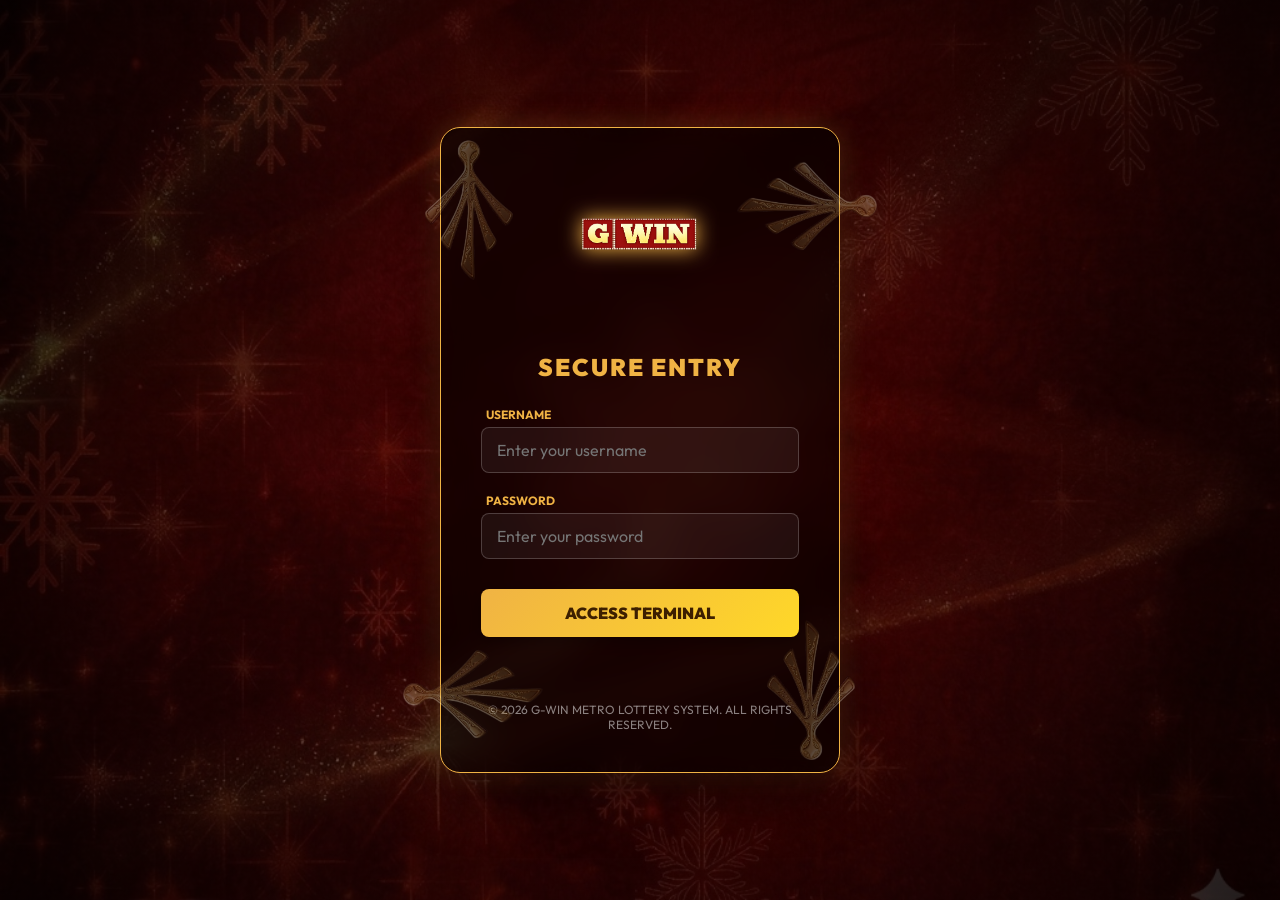
<file: G-Win-LOttery/index.html>
<!DOCTYPE html>
<html lang="en">
<head>
    <meta charset="UTF-8">
    <meta name="viewport" content="width=device-width, initial-scale=1.0">
    <title>G-Win | Secure Login</title>
    <link rel="stylesheet" href="login.css">
    <link href="https://fonts.googleapis.com/css2?family=Outfit:wght@400;700;900&display=swap" rel="stylesheet">
</head>
<body>
    <div class="login-container">
        <!-- Ornaments -->
        <img src="game/assets/ornament.png" class="ornament ornament-tl" alt="">
        <img src="game/assets/ornament.png" class="ornament ornament-tr" alt="">
        <img src="game/assets/ornament.png" class="ornament ornament-bl" alt="">
        <img src="game/assets/ornament.png" class="ornament ornament-br" alt="">

        <div class="logo-wrapper">
            <img src="game/assets/g-win.png" alt="G-Win Logo">
        </div>

        
        <h2>Secure Entry</h2>

        <form id="loginForm">
            <div class="input-group">
                <label for="username">Username</label>
                <input type="text" id="username" placeholder="Enter your username" required autocomplete="username">
            </div>
            <div class="input-group">
                <label for="password">Password</label>
                <input type="password" id="password" placeholder="Enter your password" required autocomplete="current-password">
            </div>

            <button type="submit" class="login-btn" id="loginBtn">Access Terminal</button>
            <div id="errorMsg" class="error-message"></div>
        </form>

        <div class="footer-text">
            © 2026 G-WIN METRO LOTTERY SYSTEM. ALL RIGHTS RESERVED.
        </div>
    </div>

    <script src="configApi.js"></script>
    <script src="api.js"></script>
    <script src="login.js"></script>
</body>
</html>
</file>
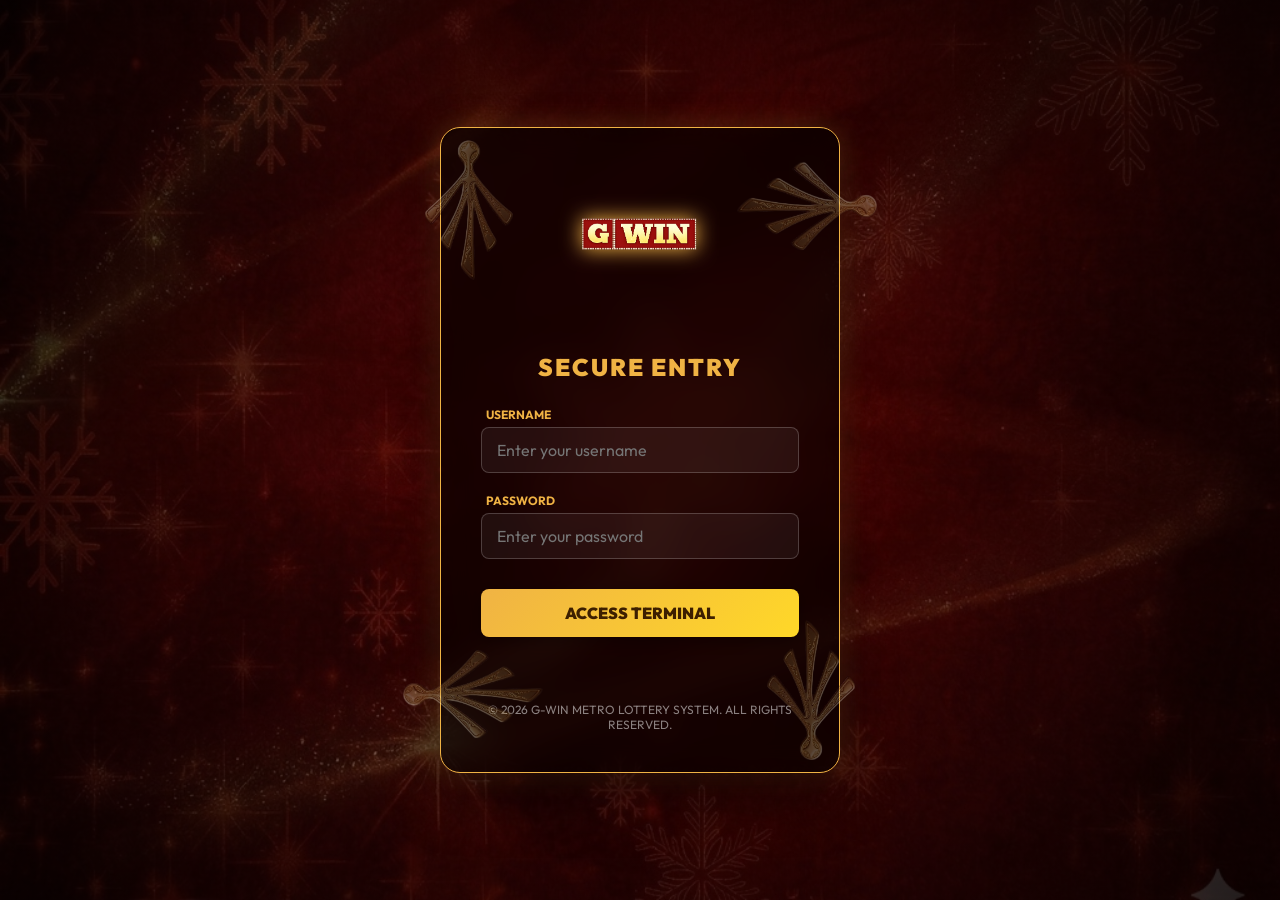
<file: G-Win-LOttery/game/index.html>
<!DOCTYPE html>
<html lang="en">

<head>
  <meta charset="UTF-8" />
  <meta name="viewport" content="width=device-width, initial-scale=1.0, maximum-scale=1.0" />
  <title>G WIN - Metro Lottery</title>
  <link rel="preconnect" href="https://fonts.googleapis.com" />
  <link
    href="https://fonts.googleapis.com/css2?family=Nova+Oval&family=Outfit:wght@400;700;900&family=Playfair+Display:ital,wght@1,700&display=swap"
    rel="stylesheet" />
  <link rel="stylesheet" href="style.css" />
  <script src="../configApi.js"></script>
  <script src="../api.js"></script>
</head>

<body>
  
  <div class="app-wrapper">

    <!-- ══ HEADER ══════════════════════════════════════════════ -->
    <header class="app-header">
      <div class="header-center-group">
        <div class="header-left-cluster">
          <div class="header-icon-btn"><img src="assets/Key.png" alt="Admin" /></div>
          <div class="header-icon-btn"><img src="assets/Setting.png" alt="Settings" /></div>
        </div>

        <div class="header-logo" style="margin-top: 20px;">
          <img src="assets/g-win.png" alt="G WIN" /> 
        </div>

        <div class="header-right-cluster">
          <div class="header-icon-btn report-icon"><img src="assets/pagefold.png" alt="Report" /></div>
          <div class="header-icon-btn power-icon" id="logoutBtn"><img src="assets/StartButton.png" alt="Power" /></div>
          </div>
      </div>

      <div class="header-info-badge">Akda Min : 5 Max : 10000</div>
    </header>

    <!-- ══ MAIN ════════════════════════════════════════════════ -->
    <main class="main-layout">

      <!-- LEFT GRID PANEL -->
      <div class="panel grid-panel" id="left-grid"></div>

      <!-- CENTER PANEL -->
      <section class="center-panel">
        <div class="header-icon-btn refresh-icon"  id="refreshBtn"><img style="width: 20px; height: 20px; margin-left:40px;" src="assets/Reload.png" alt="Refresh" /></div>

        <div class="tran-boxes">
          <div class="tran-box"><span>Last Tran. No.</span> <span id="last-tran-id">0</span></div>
          <div class="tran-box"><span>Last Tran. Pts.</span> <span id="last-tran-pts">0</span></div>
        </div>

        <div class="metro-title-row">
          <span class="ornament ornament-l">
            <img src="assets/Design2.png" alt="" />
          </span>
          <h1 class="metro-title">
            <img src="assets/Metro.png" alt="Metro" />
          </h1>
          <span class="ornament ornament-r">
            <img src="assets/Design.png" alt="" />
          </span>
        </div>

        <div class="tran-id">Tran Id: 0</div>

        <div class="display-wrapper">
          <div class="info-bar">
            <div class="info-group">
              <label class="info-label">Server Time</label>
              <div class="info-value" id="server-time">01-04-2026 2:38:58 PM</div>
            </div>
            <div class="info-group">
              <label class="info-label">Player ID</label>
              <div class="info-value player-id">19200026</div>
            </div>
          </div>

          <div class="big-display">
          <div class="digit-box">
            <div class="digit-strip" id="reel-1"><span>8</span></div>
          </div>
          <div class="digit-box">
            <div class="digit-strip" id="reel-2"><span>9</span></div>
          </div>
          <div class="digit-box">
            <div class="digit-strip" id="reel-3"><span>0</span></div>
          </div>
        </div>

          <div class="status-row">
            <div class="timer-box" id="prev-draw-time">08:50</div>
            <div class="result-small" id="result-small-digit">7</div>
          </div>
        </div>

        <div class="history-grid">
          <div class="history-item"><span class="h-time">05:35</span><span class="h-num">557</span><span class="h-small">7</span></div>
          <div class="history-item"><span class="h-time">05:30</span><span class="h-num">399</span><span class="h-small">1</span></div>
          <div class="history-item"><span class="h-time">05:25</span><span class="h-num">680</span><span class="h-small">4</span></div>
          <div class="history-item"><span class="h-time">05:20</span><span class="h-num">690</span><span class="h-small">5</span></div>
          <div class="history-item"><span class="h-time">05:15</span><span class="h-num">237</span><span class="h-small">2</span></div>
          <div class="history-item"><span class="h-time">05:10</span><span class="h-num">888</span><span class="h-small">4</span></div>
        </div>

        <div class="chips-row">
          <div class="chip" style="--chip-bg:#0076bd"><span>1</span></div>
          <div class="chip" style="--chip-bg:#7d4d2d"><span>2</span></div>
          <div class="chip" style="--chip-bg:#c2008b"><span>5</span></div>
          <div class="chip" style="--chip-bg:#fdb913"><span>10</span></div>
          <div class="chip" style="--chip-bg:#0054a6"><span>25</span></div>
          <div class="chip" style="--chip-bg:#662d91"><span>50</span></div>
          <div class="chip" style="--chip-bg:#8cc63f"><span>100</span></div>
          <div class="chip" style="--chip-bg:#0071bc"><span>500</span></div>
          <div class="chip" style="--chip-bg:#00a99d"><span>1k</span></div>
          <div class="chip" style="--chip-bg:#ed1c24"><span>5k</span></div>
        </div>

        <!-- Mobile-only grid toggle buttons (hidden on desktop via CSS) -->
        <div class="mobile-grid-row" style="display:none">
          <button class="mobile-grid-btn" id="toggle-left-grid">▼ Left Grid (100–229)</button>
          <button class="mobile-grid-btn" id="toggle-right-grid">▼ Right Grid (400–529)</button>
        </div>

        <input type="text" class="barcode-input" placeholder="Press F12 For Scanning Barcode.." />

      </section>

      <!-- RIGHT GRID PANEL -->
      <div class="panel grid-panel" id="right-grid"></div>

      <!-- VERTICAL POINTER BAR -->
      <div class="pointer-bar" id="right-pointers"></div>

      <!-- RIGHT SIDEBAR -->
      <aside class="panel right-sidebar">
        <div class="akdax-wrap">
          <div class="sidebar-btn akdax">AKdaX9</div>
        </div>

        <div class="sidebar-divider divider-sp"></div>

        <div class="sidebar-items sp-items">
          <div class="sidebar-btn title1">SP</div>
          <div class="sidebar-ornament"><img src="assets/ornament.png" alt="" /></div>
          <div class="sidebar-btn">SPX150</div>
          <div class="sidebar-label" style="text-align: left; padding-left: 8px; width: 100%; box-sizing: border-box;">Min :</div>
          <div class="sidebar-label" style="text-align: left; padding-left: 8px; font-size: 14px; font-weight: 700; width: 100%; box-sizing: border-box;">5</div>
          <div class="sidebar-label" style="text-align: left; padding-left: 8px; margin-top: 5px; width: 100%; box-sizing: border-box;">Max :</div>
          <div class="sidebar-label" style="text-align: left; padding-left: 8px; font-size: 14px; font-weight: 700; width: 100%; box-sizing: border-box;">5000</div>
        </div>

        <div class="sidebar-divider divider-dp"></div>

        <div class="sidebar-items dp-items">
          <div class="sidebar-btn title">DP</div>
          <div class="sidebar-ornament"><img src="assets/ornament.png" alt="" /></div>
          <div class="sidebar-btn">DPX300</div>
          <div class="sidebar-label" style="text-align: left; padding-left: 8px; width: 100%; box-sizing: border-box;">Min :</div>
          <div class="sidebar-label" style="text-align: left; padding-left: 8px; font-size: 14px; font-weight: 700; width: 100%; box-sizing: border-box;">5</div>
          <div class="sidebar-label" style="text-align: left; padding-left: 8px; margin-top: 5px; width: 100%; box-sizing: border-box;">Max :</div>
          <div class="sidebar-label" style="text-align: left; padding-left: 8px; font-size: 14px; font-weight: 700; width: 100%; box-sizing: border-box;">2500</div>
        </div>

        <div class="sidebar-divider divider-triple"></div>

        <div class="sidebar-items triple-items">
          <div class="sidebar-btn title2">TripleX10</div>
        </div>
      </aside>

    </main>

    <!-- ══ FOOTER ══════════════════════════════════════════════ -->
    <footer class="app-footer">
      <div class="footer-left-group">
        <div class="points-bar">
          <div class="points-section">
            <span>Points :</span><span id="user-points">0</span>
          </div>
          <div class="points-section"> 
            <span>Bet Points:</span><span>0</span>
          </div>
        </div>
        <div class="action-btn cp" title="CP"></div>
        <div class="checkbox" id="fp-logic-btn" title="FP">FP</div>
      </div>
      <div class="action-buttons">
        <button class="action-btn buy" title="Buy"></button>
        <button class="action-btn reprint" title="Reprint"></button>
        <button class="action-btn cancel" title="Cancel"></button>
        <button class="action-btn clear" title="Clear"></button>
        <button class="action-btn advance" title="Advance"></button>
        <button class="action-btn result" title="Result"></button>
      </div>
    </footer>
  </div><!-- /.app-wrapper -->

  <!-- Reprint Modal Overlay -->
<div id="reprint-modal" class="modal-overlay" style="display: none;">
  <div class="rp-popup">
    <div class="rp-body">
      <table class="rp-table">
        <thead>
          <tr>
            <th>Select</th>
            <th>Draw Time</th>
            <th>Start tran.No</th>
            <th>End Tran.No</th>
            <th>Total</th>
            <th>Status</th>
          </tr>
        </thead>
        <tbody id="reprint-tbody">
          <tr><td colspan="6" style="text-align:center;padding:20px;color:#555;">Loading...</td></tr>
        </tbody>
      </table>
    </div>
    <div class="rp-footer">
      <button class="rp-btn-print" id="rp-print-btn">PRINT</button>
      <button class="rp-btn-close" id="close-reprint">CLOSE</button>
    </div>
  </div>
</div>

<!-- Cancel Modal Overlay -->
<div id="cancel-modal" class="modal-overlay" style="display: none;">
  <div class="cancel-popup">
    <div class="cancel-header">
      <div class="cancel-header-left">
        <span>CANCEL TICKET</span>
      </div>
      <button class="cancel-close-btn" id="close-cancel">&#10006;</button>
    </div>
    <div class="cancel-body">
      <div id="cancel-list-container" class="cancel-table-wrap">
        <!-- JS will inject .modal-table here -->
        <div style="color: #666; padding: 20px; text-align: center;">Loading...</div>
      </div>
    </div>
    <div class="cancel-footer">
      <button class="cancel-footer-btn" id="close-cancel-footer">CLOSE</button>
    </div>
  </div>
</div>


<!--- Advance Draw --->
<div id="advance-modal" class="modal-overlay" style="display: none;">
  <div class="adv-popup">
    <!-- Header -->
    <div class="adv-header">
      <div class="adv-header-left">
        <div class="adv-sel-box">
          <span class="adv-sel-label">Sel.<br>Draw</span>
        </div>
        <div class="adv-count-badge" id="adv-selected-count">0</div>
        <button class="adv-enter-btn" id="advance-select-all">Enter Ad. Draw</button>
        <input type="number" id="advance-count-input" class="adv-enter-input" min="1" placeholder="Enter...">
      </div>
      <div class="adv-header-title">Advance Draws</div>
      <button class="adv-close-btn" id="close-advance">&#10006;</button>
    </div>
    <!-- Grid -->
    <div class="adv-body">
      <div id="advance-slots-container" class="adv-slots-grid"></div>
    </div>
  </div>
</div>

<!--- Result Draw --->
<div id="result-modal" class="modal-overlay" style="display: none;">
  <div class="res-popup">
    <!-- Header bar -->
    <div class="res-header">
      <div class="res-date-area">
        <span id="res-display-date" class="res-date-text">2026-03-23</span>
        <button class="res-cal-btn" id="res-cal-btn" title="Pick date">&#128197;</button>
        <input type="date" id="result-date-input" class="res-date-hidden">
      </div>
      <button class="res-close-btn" id="close-result">&#10006;</button>
    </div>
    <!-- Nav + Grid -->
    <div class="res-body-wrap">
      <div class="res-grid-wrap">
        <div id="result-list-container" class="res-card-grid">
          <div class="res-loading">Select a date to load results.</div>
        </div>
      </div>
    </div>
  </div>
</div>

<!-- Logout Confirmation Modal -->
<div id="logout-modal" class="modal-overlay" style="display: none;">
  <div class="modal-card logout-card">
    <div class="modal-header">
      <div class="modal-title">
        <span>LOGOUT</span>
      </div>
      <button class="modal-close" id="close-logout-modal">&times;</button>
    </div>
    <div class="modal-body logout-body">
      <p>Are you sure you want to logout?</p>
    </div>
    <div class="modal-footer logout-footer">
      <button class="confirm-btn" id="confirm-logout">YES, LOGOUT</button>
      <button class="cancel-btn" id="cancel-logout">CANCEL</button>
    </div>
  </div>
</div>

<!-- Claim Status Modal (Minimal Toast Style) -->
<div id="claim-modal" class="modal-overlay" style="display: none;">
  <div class="claim-status-box">
    <p id="claim-status-message" class="claim-status-message"></p>
  </div>
</div>

<!-- Result Reveal Modal (Simplified) -->
<div id="winning-modal" class="modal-overlay" style="display: none; background: rgba(0,0,0,0.6);">
  <div class="modal-card winning-card" style="border:none; background:transparent; box-shadow:none; overflow: visible;">
    <div class="modal-body winning-body" style="padding:0; overflow: visible;">
      <div class="big-display popup-display">
        <div class="digit-box">
          <div class="digit-strip" id="popup-reel-1"><span>0</span></div>
        </div>
        <div class="digit-box">
          <div class="digit-strip" id="popup-reel-2"><span>0</span></div>
        </div>
        <div class="digit-box">
          <div class="digit-strip" id="popup-reel-3"><span>0</span></div>
        </div>
      </div>
    </div>
  </div>
</div>

<script src="script.js"></script>

  <script>
    /* Show mobile grid toggle buttons only on small screens */
    function checkMobileGridRow() {
      const row = document.querySelector('.mobile-grid-row');
      if (!row) return;
      row.style.display = window.innerWidth <= 767 ? 'flex' : 'none';
    }
    window.addEventListener('resize', checkMobileGridRow);
    document.addEventListener('DOMContentLoaded', checkMobileGridRow)  </script>
  <script>
    // --- Manual Claim Logic injected for rapid iteration ---
    function initClaimInPage() {
      const barcodeInput = document.querySelector('.barcode-input');
      if (!barcodeInput) return;

      const claimModal = document.getElementById('claim-modal');
      const claimIcon = document.getElementById('claim-status-icon');
      const claimMsg = document.getElementById('claim-status-message');
      const closeClaim = document.getElementById('close-claim-modal');
      const okClaim = document.getElementById('claim-modal-ok');

              const showClaimStatus = (res) => {
        if (!claimModal) return;
        
        const success = res && res.status === true;
        let msg = res && res.message ? res.message : (success ? 'Claim Successful!' : 'Invalid Barcode.');
        
        // Matching the original UI text layout from the image
        let displayMsg = `${msg}`;
        
        if (success && (res.amount !== undefined || res.win_amount !== undefined)) {
            const amt = res.amount !== undefined ? res.amount : res.win_amount;
            displayMsg += `<br/>Amount: ${amt}`;
        }
        
        if (lastProcessedBarcode) {
            displayMsg += `<br/>on ${lastProcessedBarcode}`;
        }
        
        claimMsg.innerHTML = displayMsg;
        claimModal.style.display = 'flex';
        
        // Auto-dismiss after 4 seconds
        setTimeout(hideClaimModal, 4000);
      };

      const hideClaimModal = () => { 
        if(claimModal && claimModal.style.display !== 'none') {
          claimModal.style.display = 'none'; 
          location.reload(); 
        }
      };

      // Dismiss on click anywhere on the modal
      if(claimModal) claimModal.addEventListener('click', hideClaimModal);

      let isClaiming = false;
      let lastProcessedBarcode = '';

      barcodeInput.addEventListener('input', async (e) => {
        const barcode = barcodeInput.value.trim();
        if (barcode.length === 10 && barcode !== lastProcessedBarcode && !isClaiming) {
            processClaim(barcode);
        }
      });

      barcodeInput.addEventListener('keypress', async (e) => {
        if (e.key === 'Enter') {
          const barcode = barcodeInput.value.trim();
          if (barcode && !isClaiming) processClaim(barcode);
        }
      });

      async function processClaim(barcode) {
        if (isClaiming) return;
        const username = sessionStorage.getItem('username');
        console.log('Using username for claim:', username);
        if (!username) { showClaimStatus({ status: false, message: 'Please login first.' }); return; }

        isClaiming = true;
        lastProcessedBarcode = barcode;
        barcodeInput.disabled = true;

        try {
          // Use the global API object
          const res = await window.GWinAPI.claimTicket(barcode, username);
          if (res && res.status) {
            showClaimStatus(res);
            barcodeInput.value = '';
            lastProcessedBarcode = '';
            if (typeof updateBalanceFromServer === 'function') {
                updateBalanceFromServer(username);
            }
          } else {
            showClaimStatus(res || { status: false, message: 'Invalid barcode.' });
            barcodeInput.value = '';
          }
        } catch (err) {
          console.error('Claim error:', err);
          showClaimStatus({ status: false, message: 'Network error while claiming.' });
        } finally {
          isClaiming = false;
          barcodeInput.disabled = false;
          barcodeInput.focus();
        }
      }
    }

    document.addEventListener('DOMContentLoaded', () => {
        initClaimInPage();
    });
  </script>
</body>

</html>
</file>
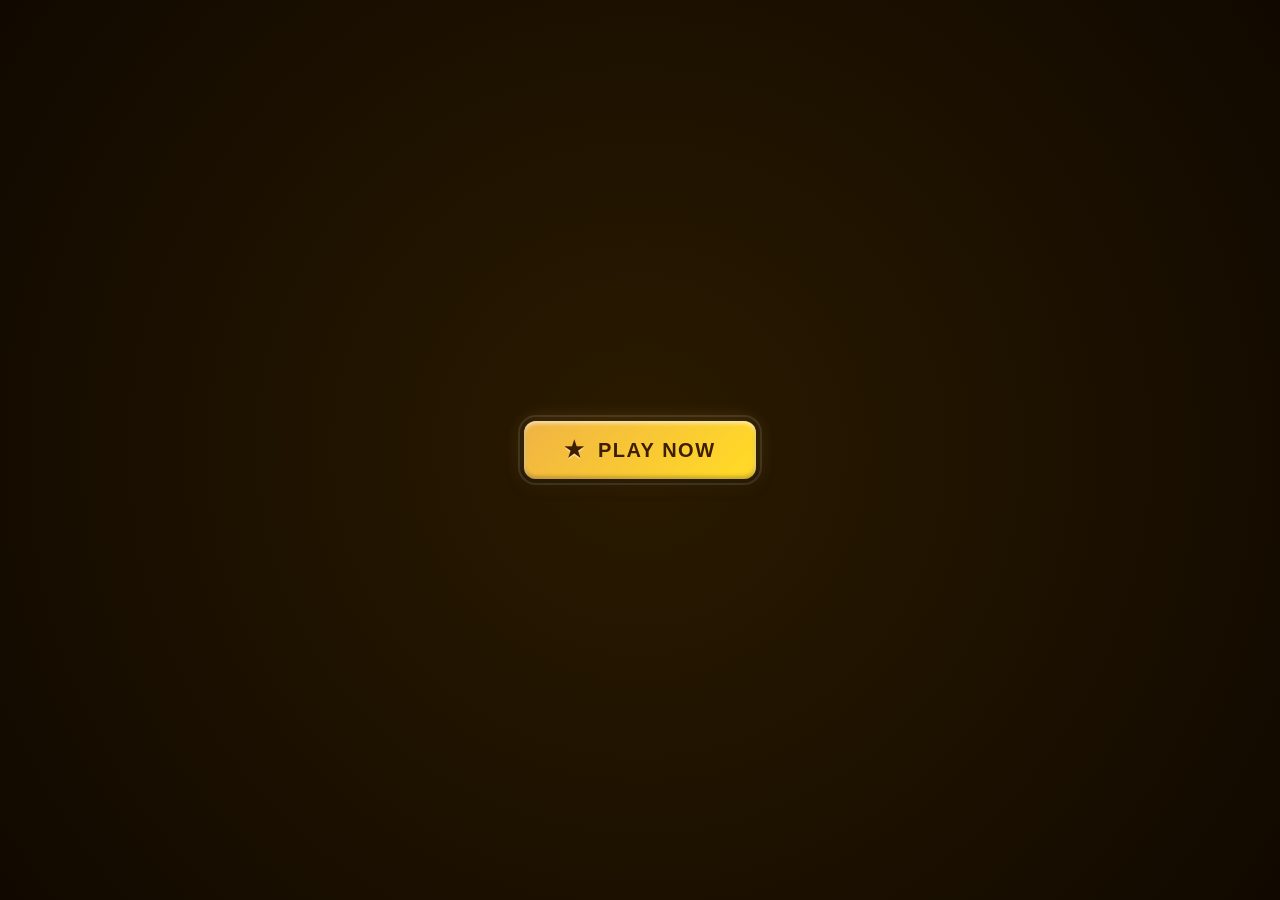
<file: dashboard.html>
<!DOCTYPE html>
<html lang="en">
<head>
    <meta charset="UTF-8">
    <meta name="viewport" content="width=device-width, initial-scale=1.0">
    <title>G-Win Premium Button</title>
    <style>
        @import url('https://fonts.googleapis.com/css2?family=Outfit:wght@400;700;900&display=swap');

        /* Background for demonstration to match your theme */
        body {
            background: radial-gradient(circle at 50% 50%, #2a1a00 0%, #110900 100%);
            display: flex;
            justify-content: center;
            align-items: center;
            height: 100vh;
            margin: 0;
            font-family: 'Outfit', sans-serif;
        }

        /* ── Premium Golden Button ── */
        .premium-btn {
            position: relative;
            padding: 16px 40px;
            font-size: 20px;
            font-weight: 800;
            color: #3d1f00; /* Dark brown for contrast on gold */
            text-transform: uppercase;
            letter-spacing: 1.5px;
            
            /* Golden Gradient with Depth */
            background: linear-gradient(135deg, #f0b344 0%, #ffd828 50%, #f0b344 100%);
            background-size: 200% auto;
            
            border: none;
            border-radius: 12px;
            cursor: pointer;
            
            /* Layered Shadows for 3D Effect */
            box-shadow: 
                0 4px 15px rgba(0, 0, 0, 0.6),            /* Outer drop shadow */
                inset 0 2px 4px rgba(255, 255, 255, 0.7),  /* Top inner highlight */
                inset 0 -2px 4px rgba(0, 0, 0, 0.3),       /* Bottom inner shadow */
                0 0 20px rgba(240, 179, 68, 0.3);          /* Glow */
            
            transition: all 0.4s cubic-bezier(0.175, 0.885, 0.32, 1.275);
            overflow: hidden;
            display: flex;
            align-items: center;
            gap: 12px;
            outline: 2px solid rgba(255, 255, 255, 0.1);
            outline-offset: 4px;
        }

        /* The Reflective Shine Sweep */
        .premium-btn::before {
            content: '';
            position: absolute;
            top: 0;
            left: -150%;
            width: 100%;
            height: 100%;
            background: linear-gradient(
                120deg,
                transparent,
                rgba(255, 255, 255, 0.8),
                transparent
            );
            transition: 0.6s;
        }

        /* Hover Interactions */
        .premium-btn:hover {
            transform: translateY(-6px) scale(1.03);
            box-shadow: 
                0 20px 40px rgba(0, 0, 0, 0.7),
                inset 0 2px 6px rgba(255, 255, 255, 0.9),
                0 0 50px rgba(255, 215, 0, 0.5);
            background-position: right center;
            outline: 2px solid rgba(255, 215, 0, 0.4);
            color: #000;
        }

        .premium-btn:hover::before {
            left: 150%;
        }

        /* Active/Click State */
        .premium-btn:active {
            transform: translateY(2px) scale(0.96);
            box-shadow: 0 4px 8px rgba(0, 0, 0, 0.8);
            transition: 0.1s;
        }

        /* Small Star icon detail */
        .btn-star {
            font-size: 22px;
            filter: drop-shadow(0 2px 0 rgba(255, 255, 255, 0.4));
            animation: pulse 2s infinite ease-in-out;
        }

        @keyframes pulse {
            0% { transform: scale(1); opacity: 1; }
            50% { transform: scale(1.2); opacity: 0.8; }
            100% { transform: scale(1); opacity: 1; }
        }
    </style>
</head>
<body>

    <button class="premium-btn" id="playNowBtn">
        <span class="btn-star">★</span>
        <span id="btnText">PLAY NOW</span>
    </button>

    <!-- API Dependencies -->
    <script src="G-Win-LOttery/configApi.js"></script>
    <script src="G-Win-LOttery/api.js"></script>

    <script>
        // Use Direct Login ONLY when the button is clicked
        document.getElementById('playNowBtn').addEventListener('click', function() {
            triggerLoginSequence();
        });

        async function triggerLoginSequence() {
            const btn = document.getElementById('playNowBtn');
            const btnText = document.getElementById('btnText');
            
            // Visual Feedback
            btn.style.opacity = '0.8';
            btn.style.pointerEvents = 'none';
            btnText.textContent = 'ACCESSING TERMINAL...';

            const username = 'anil';
            const password = '123456';

            try {
                console.log('Initiating direct login for:', username);
                const data = await window.GWinAPI.login(username, password);

                if (data && (data.status === true || data.status === "true")) {
                    // Store Session Data for the game
                    sessionStorage.setItem('user_id', data.user_id);
                    sessionStorage.setItem('username', data.username || username);
                    sessionStorage.setItem('balance', data.balance || '0');
                    sessionStorage.setItem('role', data.role || 'user');

                    // Successful Redirect
                    window.location.href = 'G-Win-LOttery/game/index.html';
                } else {
                    console.warn('API credentials invalid, attempting development fallback...');
                    performFallbackLogin();
                }
            } catch (error) {
                console.error('API connection failed, using development fallback:', error);
                performFallbackLogin();
            }
        }

        function performFallbackLogin() {
            // Local fallback to ensure the user can always enter the game
            // sessionStorage.setItem('username', 'anil');
            // sessionStorage.setItem('user_id', '276');
            // sessionStorage.setItem('balance', '789649');
            // sessionStorage.setItem('role', 'user');
            
            setTimeout(() => {
                window.location.href = 'G-Win-LOttery/game/index.html';
            }, 500);
        }
    </script>
</body>
</html>
</file>
<file: G-Win-LOttery/login.css>
:root {
  --gold: #f0b344;
  --gold-bright: #ffd828;
  --red-dark: #8b0000;
  --red-deep: #4a0000;
  --brown: #3d1f00;
  --text-white: #ffffff;
  --glass-bg: rgba(255, 255, 255, 0.1);
  --glass-border: rgba(255, 255, 255, 0.2);
}

* {
  box-sizing: border-box;
  margin: 0;
  padding: 0;
  font-family: 'Outfit', sans-serif;
}

body {
  height: 100vh;
  display: flex;
  align-items: center;
  justify-content: center;
  background: url('game/background.jpg') center/cover no-repeat;
  overflow: hidden;
  position: relative;
}

body::before {
  content: '';
  position: absolute;
  inset: 0;
  background: radial-gradient(circle, rgba(0,0,0,0.2) 0%, rgba(0,0,0,0.8) 100%);
  z-index: 0;
}

.login-container {
  position: relative;
  z-index: 1;
  width: 100%;
  max-width: 400px;
  padding: 40px;
  background: rgba(0, 0, 0, 0.6);
  backdrop-filter: blur(15px);
  border: 1px solid var(--gold);
  border-radius: 20px;
  box-shadow: 0 25px 50px rgba(0,0,0,0.5), 0 0 30px rgba(240, 179, 68, 0.2);
  text-align: center;
  animation: fadeIn 1s ease-out;
}

@keyframes fadeIn {
  from { opacity: 0; transform: translateY(20px); }
  to { opacity: 1; transform: translateY(0); }
}

.logo-wrapper {
  margin-bottom: 30px;
}

.logo-wrapper img {
  width: 180px;
  filter: drop-shadow(0 0 10px var(--gold));
  animation: glow 3s infinite alternate;
}

@keyframes glow {
  from { filter: drop-shadow(0 0 5px var(--gold)); }
  to { filter: drop-shadow(0 0 20px var(--gold)); }
}

h2 {
  color: var(--gold);
  font-size: 24px;
  margin-bottom: 25px;
  text-transform: uppercase;
  letter-spacing: 2px;
  font-weight: 900;
}

.input-group {
  position: relative;
  margin-bottom: 20px;
  text-align: left;
}

.input-group label {
  display: block;
  color: var(--gold);
  font-size: 12px;
  font-weight: 700;
  margin-bottom: 5px;
  margin-left: 5px;
  text-transform: uppercase;
}

.input-group input {
  width: 100%;
  padding: 12px 15px;
  background: rgba(255, 255, 255, 0.05);
  border: 1px solid var(--glass-border);
  border-radius: 8px;
  color: white;
  font-size: 16px;
  transition: all 0.3s;
  outline: none;
}

.input-group input:focus {
  border-color: var(--gold);
  background: rgba(255, 255, 255, 0.1);
  box-shadow: 0 0 10px rgba(240, 179, 68, 0.3);
}

.login-btn {
  width: 100%;
  padding: 14px;
  background: linear-gradient(135deg, var(--gold), var(--gold-bright));
  border: none;
  border-radius: 8px;
  color: var(--brown);
  font-size: 16px;
  font-weight: 900;
  text-transform: uppercase;
  cursor: pointer;
  transition: all 0.3s;
  margin-top: 10px;
  box-shadow: 0 5px 15px rgba(0,0,0,0.3);
}

.login-btn:hover {
  transform: translateY(-2px);
  box-shadow: 0 8px 20px rgba(240, 179, 68, 0.4);
  filter: brightness(1.1);
}

.login-btn:active {
  transform: translateY(0);
}

.error-message {
  color: #ff4d4d;
  font-size: 14px;
  margin-top: 15px;
  height: 20px;
  font-weight: 600;
}

.footer-text {
  margin-top: 30px;
  color: rgba(255, 255, 255, 0.5);
  font-size: 12px;
}

/* Luxury Ornaments */
.ornament {
  position: absolute;
  width: 100px;
  opacity: 0.3;
  pointer-events: none;
}

.ornament-tl { top: -20px; left: -20px; transform: rotate(0deg); }
.ornament-tr { top: -20px; right: -20px; transform: rotate(90deg); }
.ornament-bl { bottom: -20px; left: -20px; transform: rotate(-90deg); }
.ornament-br { bottom: -20px; right: -20px; transform: rotate(180deg); }
</file>
<file: G-Win-LOttery/game/style.css>
/* ═══════════════════════════════════════════════════════════════
   style.css  –  Metro Lottery UI  (Fully Responsive)
═══════════════════════════════════════════════════════════════ */

@import url('https://fonts.googleapis.com/css2?family=Outfit:wght@400;700;900&display=swap');

/* ── Tokens ─────────────────────────────────────────────────── */
:root {
  --gold: #f0b344;
  --gold-bright: #ffd828;
  --red-dark: #8b0000;
  --red-deep: #4a0000;
  --brown: #3d1f00;
  --bg-panel: rgba(61, 31, 0, 0.18);
  --fs-xs: clamp(11px, 1.1vw, 13px);
  --fs-sm: clamp(12px, 1.2vw, 14px);
  --fs-base: clamp(13px, 1.3vw, 15px);
  --fs-md: clamp(14px, 1.5vw, 16px);
  --fs-lg: clamp(16px, 2vw, 20px);

  /* Layout Sync */
  --grid-header-h: 32px;
  --grid-row-h: clamp(20px, 3.2vh, 26px);
  --grid-divider-h: 14px;
}

/* ── Reset ──────────────────────────────────────────────────── */
*,
*::before,
*::after {
  box-sizing: border-box;
  margin: 0;
  padding: 0;
}

html,
body {
  width: 100%;
  height: 100vh;
  height: 100dvh;
  font-family: 'Arial', 'Outfit', sans-serif;
  /* Set Arial as primary for parity */
  color: #fff;
  overflow: hidden;
  /* Prevent body scroll */
}

/* Hide scrollbar for Chrome, Safari and Opera */
::-webkit-scrollbar {
  display: none;
}

/* Hide scrollbar for IE, Edge and Firefox */
* {
  -ms-overflow-style: none;
  /* IE and Edge */
  scrollbar-width: none;
  /* Firefox */
}

body {
  background-image: url('background.jpg');
  background-size: cover;
  background-position: center;
  background-repeat: no-repeat;
  min-height: 100vh;
  min-height: 100dvh;
}

body::before {
  content: '';
  position: fixed;
  inset: 0;
  background: rgba(0, 0, 0, 0.08);
  pointer-events: none;
  z-index: 0;
}

/* ── App Wrapper ────────────────────────────────────────────── */
.app-wrapper {
  position: relative;
  z-index: 1;
  width: 100%;
  height: 100vh;
  height: 100dvh;
  /* Fixed height ensures footer stays on screen */
  margin: 0;
  display: flex;
  flex-direction: column;
}

/* ── Header ─────────────────────────────────────────────────── */
.app-header {
  flex-shrink: 0;
  height: 90px;
  display: flex;
  align-items: center;
  justify-content: space-between;
  padding: 0 90px 0 10px;
  /* Original alignment for laptop/tablet */
  position: relative;
  z-index: 100;
  background: transparent;
}

.header-center-group {
  display: flex;
  align-items: center;
  justify-content: center;
  flex: 1;
  gap: 0;
  /* Offset for sidebar to center logo relative to game grid */
  margin-left: 0px;
}

.header-left-cluster,
.header-right-cluster {
  flex: 1;
  display: flex;
  align-items: center;
  min-width: 0;
  margin-top: -55px;
  /* Balanced for 90px header */
}

.header-left-cluster {
  justify-content: flex-end;
  gap: 15px;
  margin-right: -29px;
}

.header-right-cluster {
  justify-content: flex-start;
  gap: 15px;
  margin-left: -29px;
}

.header-logo {
  flex: 0 0 auto;
  display: flex;
  justify-content: center;
  align-items: center;
  z-index: 10;
}

.header-logo img {
  height: 242px;
  object-fit: contain;
  margin-top: -40px;
  filter: drop-shadow(0 4px 15px rgba(0, 0, 0, 0.6));
}

.header-info-badge {
  color: #F2C94C;
  font-size: 14px;
  font-weight: 700;
  text-shadow: 1px 1px 2px rgba(0, 0, 0, 0.8);
  white-space: nowrap;
  margin-left: auto;
  /* Pushes to far right */
}

.app-header,
.header-center-group,
.header-left-cluster,
.header-right-cluster {
  pointer-events: none;
}

.header-icon-btn,
.header-logo,
.header-info-badge,
.power-reload-group {
  pointer-events: auto;
}

.header-right-btns {
  display: flex;
  align-items: center;
  gap: 15px;
}

.header-icon-btn {
  width: 58px;
  /* Increased from 45px for better visibility */
  height: 58px;
  background: transparent;
  border: none;
  border-radius: 0;
  padding: 2px;
  /* Slightly more breathable */
  cursor: pointer;
  display: flex;
  align-items: center;
  justify-content: center;
  transition: all 0.1s;
  box-shadow: none;
}

.header-icon-btn img {
  width: 100%;
  height: 100%;
  object-fit: contain;
  filter: drop-shadow(0 2px 4px rgba(0, 0, 0, 0.4));
}

.power-reload-group {
  display: flex;
  flex-direction: column;
  gap: 20px;
  align-items: center;
}

.report-icon {
  width: 58px;
  height: 58px;
}

.power-icon {
  width: 35px;
  height: 35px;
}

#logoutBtn {
  cursor: pointer !important;
  pointer-events: auto !important;
  position: relative !important;
  z-index: 1000 !important;
  display: flex !important;
  align-items: center;
  justify-content: center;
  padding: 2px !important;
  /* Reduced padding for smaller size */
}

.power-icon img {
  pointer-events: none !important;
  width: 100%;
  height: 100%;
  object-fit: contain;
}

.power-icon:hover {
  filter: brightness(1.2) drop-shadow(0 0 15px var(--gold));
  transform: scale(1.1);
}

.refresh-icon {
  position: absolute;
  top: 20px;
  right: 8%;
  width: 35px;
  height: 35px;
  padding: 4px;
  margin-top: -5px;
  cursor: pointer !important;
  pointer-events: auto !important;
  z-index: 1000;
}

@media (max-width: 1024px) {
  .refresh-icon {
    top: 15px;
    right: 5%;
    /* Closer to edge on smaller screens */
  }
}

.refresh-icon:hover {
  filter: brightness(1.2) drop-shadow(0 0 10px var(--gold));
  transform: scale(1.15);
}


.reload-icon {
  width: 44px;
  height: 44px;
  padding: 10px;
  margin-top: -15px;
}

.header-icon-btn:hover {
  transform: translateY(-2px);
  opacity: 0.8;
}

/* Redundant icon styles removed */

.icon-btn img {
  width: 100%;
  height: 100%;
  object-fit: contain;
}

.reload-btn {
  width: 36px;
  height: 36px;

}

.header-info-badge {
  position: absolute;
  right: 100px; /* Distance used by pointer-bar (28px) + sidebar (72px) */
  width: calc((100% - 110px) / 3); /* Centers it over the 3rd grid column (Right Grid) */
  top: 2px;
  font-size: var(--fs-md);
  color: #fff;
  background: none;
  border: none;
  padding: 0;
  text-shadow: 1px 1px 3px rgba(0, 0, 0, 0.8);
  white-space: nowrap;
  display: flex;
  justify-content: center;
  align-items: center;
  z-index: 1001;
}

/* ── Main Layout ─────────────────────────────────────────────── */
.main-layout {
  flex: 1;
  display: grid;
  grid-template-columns: repeat(3, minmax(0, 1fr)) 28px 72px;
  grid-template-rows: 1fr;
  gap: 0px;
  padding: 0 0 0 10px;
  margin-top: -65px;
  overflow: hidden;
  min-height: 0;
  position: relative;
  z-index: 20;
}

/* Custom small clicker */
.grid-item,
.header-cell,
.ptr,
.ptr-header,
.sidebar-btn,
.action-btn,
.chip,
.header-icon-btn {
  cursor: url('data:image/svg+xml;utf8,<svg xmlns="http://www.w3.org/2000/svg" width="14" height="14" viewBox="0 0 16 16"><path fill="gold" stroke="black" d="M1 1l4 14 3-5 5 5 2-2-5-5 5-3z"/></svg>'), pointer !important;
}

/* ── Shared Panel ───────────────────────────────────────────── */
.panel {
  background: var(--bg-panel);
  backdrop-filter: blur(3px);
  border-radius: 4px;
  display: flex;
  flex-direction: column;
  overflow: hidden;
  min-height: 0;
}

/* ── Grid Panels ─────────────────────────────────────────────── */
.grid-panel {
  border: 4px solid rgba(202, 158, 47, 0.75) !important;
  padding: 0 !important;
  overflow: hidden;
  /* Premium Golden Glass Background */
  background: radial-gradient(circle at 50% 30%, rgba(231, 192, 93, 0.45) 0%, rgba(184, 138, 29, 0.5) 60%, rgba(99, 71, 8, 0.6) 100%) !important;
  box-shadow: inset 0 0 30px rgba(0, 0, 0, 0.4), 0 0 15px rgba(202, 158, 47, 0.2);
  position: relative;
}

/* Hide scrollbars for Webkit browsers */
.grid-panel::-webkit-scrollbar {
  display: none;
}

/* Scrollbar styles removed */

.grid-header {
  display: grid;
  grid-template-columns: repeat(5, 1fr);
  color: #fff;
  font-weight: 800;
  font-size: var(--fs-base);
  position: sticky;
  top: 0;
  z-index: 2;
  flex-shrink: 0;
  border-bottom: 3px solid rgba(255, 255, 255, 0.8);
}

.header-cell {
  position: relative;
  z-index: 2;
  display: flex;
  justify-content: space-between;
  align-items: center;
  height: var(--grid-header-h);
  border-right: 3px solid rgba(255, 255, 255, 0.8);
  font-size: 14px;
  padding: 6px 2px;
  cursor: pointer;
  color: #fff;
  text-shadow: 1px 1px 2px rgba(0, 0, 0, 0.8);
}

.header-cell:hover {
  background: rgba(231, 192, 93, 0.4);
}

.header-cell.selected {
  background: rgba(231, 192, 93, 0.85);
  font-weight: 900;
}

.header-num {
  font-weight: 600;
}

.header-cell.selected .header-num {
  font-weight: 900;
}



.divider-line {
  height: var(--grid-divider-h);
  background: linear-gradient(to bottom, #7fbfff, #4a90e2);
  display: flex;
  align-items: center;
  justify-content: center;
  border-top: 3px solid #fff;
  border-bottom: 3px solid #2a6dbd;
  flex-shrink: 0;
  position: relative;
}

.divider-label {
  position: absolute;
  left: 50%;
  top: 50%;
  transform: translate(-50%, -50%);
  background: #3d1f00;
  color: #fff;
  font-size: 11px;
  font-weight: 800;
  padding: 0px 8px;
  border-radius: 10px;
  border: 1px solid var(--gold);
  z-index: 10;
  white-space: nowrap;
}

.pointer-row {
  display: grid;
  grid-template-columns: repeat(5, 1fr);
  width: 100%;
  height: 100%;
  padding: 0;
  justify-items: start;
  /* Locks triangles to the left side */
  align-items: center;
}

.pointer-tri {
  width: 28px;
  height: 16px;
  background: url('assets/TRIANGLE.png') center / contain no-repeat;
  cursor: pointer;
  z-index: 5;
  margin-left: 2px;
  /* Adjust to snap exactly to column left edge */
  filter: drop-shadow(0 2px 3px rgba(0, 0, 0, 0.4));
}

.grid-column {
  display: grid;
  grid-template-columns: repeat(5, 1fr);
  /* 12 SP rows + DP Divider + 9 DP rows + Triple Divider + 1 Triple row */
  grid-template-rows: repeat(12, 1fr) var(--grid-divider-h) repeat(9, 1fr) var(--grid-divider-h) 1fr;
  gap: 0;
  font-size: var(--fs-xs);
  background: transparent;
  /* Parent panel has the background */
  flex: 1;
}

.grid-item {
  position: relative;
  z-index: 10;
  height: 100%;
  display: flex;
  align-items: center;
  justify-content: space-between;
  padding: 0px 4px;
  border-right: 3px solid rgba(255, 255, 255, 0.6);
  border-bottom: 3px solid rgba(255, 255, 255, 0.6);
  cursor: pointer;

  color: #fff;
  font-weight: 600;
  font-size: 15px;
  text-shadow: 1px 1px 2px rgba(0, 0, 0, 0.8);
}

.item-num {
  flex-shrink: 0;
}

.item-pts {
  color: #fff;
  font-weight: 600;
  font-size: 12px;
  text-align: right;
}

.item-pts:empty {
  display: none;
}



.grid-item:hover {
  background: rgba(231, 192, 93, 0.4);
}

.grid-item.selected {
  background: rgba(231, 192, 93, 0.85);
  font-weight: 900;
}

/* Visual feedback for TRIPLE restored */

.full-width-divider {
  grid-column: span 5;
}

/* ── Center Panel ───────────────────────────────────────────── */
.center-panel {
  display: flex;
  flex-direction: column;
  align-items: center;
  justify-content: center;
  gap: clamp(8px, 2vh, 28px);
  /* Increased gap to fill vertical space */
  padding: 10px 8px;
  overflow: hidden;
  min-width: 0;
  height: 100%;
  position: relative;
}

.center-panel::-webkit-scrollbar {
  display: none;
}

.tran-boxes {
  display: flex;
  gap: 10px;
  width: 90%;
  justify-content: center;
  flex-shrink: 0;
  margin-top: 25px;
}

.tran-box {
  flex: 2;
  background: #3a1c00;
  border: 1px solid #8b5a2b;
  border-radius: 4px;
  padding: 5px 10px;
  display: flex;
  flex-direction: column;
  align-items: center;
  gap: 1px;
}

.tran-box:last-child {
  flex: 1;
}

.tran-box span:first-child {
  font-size: 11px;
  color: #F2C94C;
  text-transform: uppercase;
  letter-spacing: 0.5px;
  white-space: nowrap;
}

.tran-box span:last-child {
  font-size: var(--fs-md);
  color: var(--gold-bright);
  font-weight: 800;
  white-space: nowrap;
}

.metro-title-row {
  display: flex;
  align-items: center;
  justify-content: center;
  gap: 10px;
  flex-shrink: 1;
  width: 100%;
  max-width: 100%;
  margin-bottom: -15px;
}

.ornament img {
  height: clamp(60px, 14vh, 110px);
  object-fit: contain;
  display: block;
}

.ornament-r img {
  mix-blend-mode: screen;
}

.metro-title img {
  height: clamp(60px, 12vh, 100px);
  object-fit: contain;
  display: block;
  filter: drop-shadow(0 2px 10px rgba(0, 0, 0, 0.5));
}

.tran-id {
  font-size: var(--fs-md);
  color: #fff;
  flex-shrink: 0;
  text-shadow: 1px 1px 3px rgba(0, 0, 0, 0.5);
}

.display-wrapper {
  display: flex;
  flex-direction: column;
  align-items: center;
  gap: 4px;
  width: fit-content;
  margin-bottom: calc(-1 * clamp(8px, 2vh, 28px) + 3px);
}

.info-bar {
  display: flex;
  gap: 4px;
  width: 100%;
  justify-content: space-between;
  flex-shrink: 0;
}

.info-group {
  display: flex;
  flex-direction: column;
  align-items: center;
  gap: 3px;
  flex: 2;
}

.info-group:last-child {
  flex: 1;
}

.info-label {
  font-size: 18px;
  font-weight: 500;
  color: #fff;
  text-shadow: 1px 1px 2px #000;
  font-family: 'Outfit', sans-serif;
}

.info-value {
  background: linear-gradient(180deg, #f0b344 0%, #ffd828 100%);
  border: 1px solid rgba(0, 0, 0, 0.45);
  padding: 2px 4px;
  width: 100%;
  text-align: center;
  color: #514e4e;
  font-weight: 500;
  font-size: 28px;
  line-height: 1.2;
  white-space: nowrap;
  overflow: hidden;
  border-radius: 2px;
  font-family: 'Arial Narrow', 'Outfit', sans-serif;
}

.info-value.player-id {
  width: 100%;
}

.big-display {
  display: flex;
  justify-content: center;
  gap: 1.5px;
  flex-shrink: 0;
  font-size: 40px;
  width: fit-content;

  --reel-h: clamp(110px, 20vh, 180px);
  /* Increased to fill vertical space */
  --reel-inner-h: calc(var(--reel-h) - 6px);
  /* 3px + 3px borders */
}

.digit-box {
  width: clamp(77px, 11vw, 110px);
  /* Increased by 10% */
  height: 150px;
  box-sizing: content-box; 
  /* Ensures the height refers to inner area */
  background: #ffe605;
  border: 15px solid #b0b0b0;
  overflow: hidden;
  position: relative;
  border-radius: 2px;
  box-shadow: inset 0 0 15px rgba(0, 0, 0, 0.2), 0 4px 10px rgba(0, 0, 0, 0.5);
}

.digit-box::after {
  content: '';
  position: absolute;
  top: 0;
  left: 0;
  right: 0;
  bottom: 0;
  background: linear-gradient(rgba(0, 0, 0, 0.1), transparent 20%, transparent 80%, rgba(0, 0, 0, 0.1));
  pointer-events: none;
  z-index: 5;
}

.digit-strip {
  display: flex;
  flex-direction: column;
  width: 100%;
  transition: transform 3s cubic-bezier(0.15, 0.85, 0.35, 1);
}

.digit-strip span {
  width: 100%;
  height: var(--reel-inner-h);
  display: flex;
  align-items: center;
  justify-content: center;
  font-size: calc(var(--reel-inner-h) * 0.58);
  font-weight: 900;
  font-family: 'Arial', 'Outfit', sans-serif;
  color: #bc0a0a;
  flex-shrink: 0;
  margin: 0;
  line-height: 1;
  box-sizing: border-box;
  text-align: center;
  transform: scaleY(1.6) translateY(-3%);
  transform-origin: center;
}

.status-row {
  display: grid;
  grid-template-columns: repeat(3, calc(clamp(77px, 11vw, 110px) + 30px));
  /* Updated to match new digit-box widths */
  gap: 1.5px;
  /* Matches big-display gap */
  width: 100%;
  justify-content: center;
  align-items: center;
  margin-top: 0;
  margin-bottom: 0;
}

.status-row> :first-child {
  grid-column: 2;
  /* Put Timer in the center (under reel-2) */
}

.status-row> :last-child {
  grid-column: 3;
  /* Put Small Result on the right (under reel-3) */
}

.status-row::before {
  content: '';
  /* Empty spacer for column 1 alignment */
  grid-column: 1;
}

.timer-box {
  background: #757575;
  padding: 6px 10px;
  height: 40px;
  /* Increased height slightly as per request */
  color: #fff;
  font-size: 17px;
  font-family: 'Outfit', sans-serif;
  font-weight: 800;
  margin: 0;
  grid-column: 2;
  display: flex;
  align-items: center;
  justify-content: center;
  white-space: nowrap;
  width: 100%;
}

.result-small {
  font-size: 30px;
  /* Reduced from 85px as requested */
  color: #fff;

  text-align: center;
  line-height: 1;
  display: flex;
  align-items: center;
  justify-content: center;
  margin: 0;
  grid-column: 3;
  width: 100%;
  text-shadow: 2px 2px 4px rgba(0, 0, 0, 0.8);
}

.history-grid {
  display: grid;
  grid-template-columns: repeat(6, 1fr);
  width: calc(100% + 16px);
  max-width: none;
  margin: 0 -4px;
  background: #ffe605;
  color: #ff0f0f;
  font-weight: 900;
  font-family: 'Arial Narrow', sans-serif;
  font-size: 18px;
  /* Balanced for 6 items visibility */
  text-align: center;
  flex-shrink: 0;
  border-radius: 0;
  gap: 1px;
  overflow: visible;
  margin-bottom: -10px;
}

.history-item {
  background: #ffe605;
  padding: 4px 2px;
  line-height: 1;
  display: flex;
  flex-direction: column;
  align-items: center;
  justify-content: center;
  row-gap: 10px;
}

.h-time {
  display: block;
  font-size: 13px;
  font-weight: 900;
  color: #ff0f0f;
  line-height: 1;
  margin: 0;
}

.h-num {
  display: block;
  font-size: 18px;
  font-weight: 900;
  color: #ff0f0f;
  line-height: 1;
  margin: 0;
}

.h-small {
  display: block;
  font-size: 14px;
  font-weight: 900;
  color: #ff0f0f;
  line-height: 1;
  margin: 0;
}

.history-item:last-child {
  border-right: none;
}

/* Base breakpoints for font scaling only */
@media (max-width: 1024px) {
  .history-grid {
    font-size: 12px;
  }
}

.chips-row {
  display: flex;
  gap: 2px;
  padding: 4px 0;
  background: rgba(255, 255, 255, 0.55);
  border: 1px solid rgba(255, 255, 255, 0.2);
  flex-shrink: 0;
  flex-wrap: nowrap;
  justify-content: space-evenly;
  border-radius: 0;
  width: calc(100% + 16px);
  margin-left: -8px;
  margin-right: -8px;
  max-width: none;
  overflow-x: hidden;
  -webkit-overflow-scrolling: touch;
}

.chips-row::-webkit-scrollbar {
  display: none;
}

.chip {
  width: clamp(36px, 4.2vw, 44px);
  height: clamp(36px, 4.2vw, 44px);
  aspect-ratio: 1;
  min-width: 34px;
  flex-shrink: 0;
  border-radius: 50%;
  display: flex;
  align-items: center;
  justify-content: center;
  font-size: clamp(11px, 1.3vw, 15px);
  font-weight: 900;
  color: #333;
  cursor: pointer;
  position: relative;
  background-color: var(--chip-bg, #666);
  /* Outer ring segments */
  background-image:
    repeating-conic-gradient(rgba(255, 255, 255, 0.95) 0deg 15deg,
      transparent 15deg 45deg);
  box-shadow:
    0 3px 8px rgba(0, 0, 0, 0.4),
    inset 0 -2px 4px rgba(0, 0, 0, 0.2);
  border: 1px solid rgba(0, 0, 0, 0.15);
  transition: all 0.2s cubic-bezier(0.175, 0.885, 0.32, 1.275);
}

/* Darker ring area */
.chip::before {
  content: '';
  position: absolute;
  inset: 12%;
  background: var(--chip-bg);
  border-radius: 50%;
  z-index: 0;
  box-shadow: inset 0 2px 4px rgba(0, 0, 0, 0.4);
  opacity: 0.9;
}

/* White center circle */
.chip::after {
  content: '';
  position: absolute;
  inset: 22%;
  background: #fff;
  border-radius: 50%;
  z-index: 0;
  box-shadow: 0 1px 3px rgba(0, 0, 0, 0.3), inset 0 0 5px rgba(0, 0, 0, 0.1);
}

.chip span {
  position: relative;
  z-index: 1;
}

.chip:hover {
  transform: scale(1.15) translateY(-3px);
  box-shadow: 0 6px 12px rgba(0, 0, 0, 0.5);
}

.chip>* {
  position: relative;
  z-index: 1;
}

.chip:hover {
  transform: scale(1.15);
}

.chip.selected {
  outline: 3px solid #fff;
}

.barcode-input {
  width: calc(100% + 16px);
  margin-left: -8px;
  margin-right: -8px;
  padding: 14px 8px;
  /* Increased height/padding for better presence */
  font-size: 18px;
  /* Increased font size as requested */
  text-align: center;
  background: rgba(255, 255, 255, 0.93);
  border: none;
  border-radius: 0;
  color: #333;
  font-weight: 500;
  /* Slightly bolder for clarity */
  font-style: italic;
  flex-shrink: 0;
  cursor: text;
}

/* ── Vertical Pointer Bar ────────────────────────────────────── */
.pointer-bar {
  display: grid;
  /* Segment 1: Header (sync with header-cell height) */
  /* Segment 2: Divider (sync with var height) */
  /* Segment 3: Body (Flexible stretch) */
  grid-template-rows: var(--grid-header-h) var(--grid-divider-h) 1fr;
  background: linear-gradient(180deg, rgba(138, 90, 43, 0.45), rgba(80, 50, 20, 0.45));
  border: 1px solid #D2AE53;
  border-radius: 2px;
  width: 100%;
  height: 100%;
  padding: 0;
  margin-top: 0;
  box-shadow: inset 0 0 5px rgba(0, 0, 0, 0.8);
  overflow: visible;
}

.pointer-bar .ptr-header {
  height: var(--grid-header-h) !important;
  border-bottom: 1.5px solid transparent !important;
}

.pointer-bar .ptr-spacer {
  height: var(--grid-divider-h) !important;
  flex-shrink: 0;
}

.pointer-bar .ptr-body {
  display: grid;
  grid-template-columns: 1fr;
  /* Match grid-column rows exactly (22 rows + 2 dividers) */
  grid-template-rows: repeat(12, 1fr) var(--grid-divider-h) repeat(9, 1fr) var(--grid-divider-h) 1fr;
  flex: 1;
}

.pointer-bar .ptr {
  width: 100%;
  display: flex;
  align-items: center;
  justify-content: center;
  position: relative;
  cursor: pointer;
}

.ptr-body .ptr {
  height: 100% !important;
  /* Stretch to fill the 1fr grid cell */
}

.pointer-bar .ptr::before {
  content: '';
  width: 100%;
  height: 95%;
  background: url('assets/TRIANGLE.png') center / contain no-repeat;
  position: absolute;
  top: 50%;
  left: 50%;
  transform: translate(-50%, -50%) rotate(90deg);
  filter: drop-shadow(-1px 1px 2px rgba(0, 0, 0, 0.6));
}

/* ── Right Sidebar ───────────────────────────────────────────── */
.right-sidebar {
  display: flex;
  flex-direction: column;
  border-left: 2px solid #CA9E2F;
  border-top: 2px solid #CA9E2F;
  border-bottom: 2px solid #CA9E2F;
  background: linear-gradient(180deg, #965a08 0%, #633a05 100%);
  width: 73px;
  overflow: hidden;
  z-index: 10;
  box-shadow: inset 0 0 15px rgba(0, 0, 0, 0.4);
}

.akdax-wrap {
  height: var(--grid-header-h);
  display: flex;
  align-items: center;
  justify-content: center;
  flex-shrink: 0;
}

.sp-items {
  flex: 12;
}

.dp-items {
  flex: 9;
}

.triple-items {
  flex: 1;
  display: flex;
  flex-direction: column;
  align-items: center;
  justify-content: center;
}

.sidebar-items {
  display: flex;
  flex-direction: column;
  align-items: center;
  justify-content: center;
  width: 100%;
}

.sidebar-items>* {
  margin: 2px 0;
}

/* Handle individual items within the "tall" sections without wrappers */
/* We can use flex for the whole sidebar and just use spacers? No, let's keep it simple. */

.sidebar-divider {
  height: 5px;
  background: linear-gradient(to bottom, #7fbfff, #4a90e2);
  width: 100%;
  border-top: 1px solid #fff;
  border-bottom: 1px solid #2a6dbd;
}

.sidebar-btn {
  width: 100%;
  color: #fff;
  border: none;
  font-weight: 700;
  display: flex;
  align-items: center;
  justify-content: center;
  text-align: center;
  flex-shrink: 0;
  padding: 6px 2px;
  font-size: 14px;
  cursor: pointer;
  background: transparent;
}

.sidebar-btn.akdax,
.sidebar-btn.title, 
.sidebar-btn.title1, 
.sidebar-btn.title2 {
  font-weight: 900;
  font-size: 16px;
  padding: 10px 0;
}

.sidebar-label {
  font-size: 11px;
  color: #fff;
  text-align: center;
  line-height: 1.1;
  font-weight: 400;
  margin: 1px 0;
  opacity: 0.9;
}

.sidebar-ornament {
  width: 100%;
  display: flex;
  justify-content: center;
  align-items: center;
  margin: 5px 0;
}

.sidebar-ornament img {
  width: 48px;
  height: auto;
  object-fit: contain;
  filter: drop-shadow(0 2px 4px rgba(0, 0, 0, 0.8));
}

/* Finalizing Alignment */

/* ── Footer ──────────────────────────────────────────────────── */
.app-header,
.app-footer {
  flex-shrink: 0;
  position: relative;
  z-index: 1;
}

.app-footer {
  height: 65px;
  background: #8b4905;
  border-top: 2px solid #8b4905;
  display: flex;
  align-items: center;
  padding: 0 12px;
  justify-content: space-between;
  gap: 12px;
  flex-wrap: wrap;
}

.footer-left-group {
  display: flex;
  align-items: center;
  gap: 15px;
  height: 65px;
  /* Match footer height */
  flex: 0 0 auto;
}

.points-bar {
  display: flex;
  height: 80%;
  align-items: center;
  min-width: 500px;
  max-width: 700px;
  flex: 0 0 auto;
  gap: 0;
  border-radius: 4px;
  border: 1.5px solid #000;
  overflow: hidden;
}

.points-section {
  flex: 1;
  display: flex;
  justify-content: space-between;
  align-items: center;
  padding: 0 10px;
  height: 100%;
  background: #ffe605;
  /* Muted gold from image 3 */
  border-right: 1px solid #000;
  color: #000;
}

.points-section:last-child {
  border-right: none;
}

.points-section span:first-child {
  font-size: var(--fs-sm);
  font-weight: 400;
  /* Thin font as in image 3 */
  color: #444;
}

.points-section span:last-child {
  font-size: var(--fs-md);
  font-weight: 600;
  color: #000;
}

.action-buttons {
  display: flex;
  gap: 20px;
  /* Slightly increased gap to help increase section width */
  height: 100%;
  align-items: center;
  flex-wrap: nowrap;
}

.action-btn {
  background-size: 100% 100%;
  background-repeat: no-repeat;
  background-position: center;
  background-color: transparent;
  border: none;
  cursor: pointer;
  transition: transform 0.1s;
  filter: drop-shadow(0 2px 5px rgba(0, 0, 0, 0.6));
  flex-shrink: 0;
  width: 82px;
  height: 55px;
}

.action-btn.active {
  outline: 3px solid #fecb43;
  outline-offset: -2px;
  filter: brightness(1.3) !important;
  border-radius: 4px;
}

.action-btn:hover {
  transform: scale(1.05);
  filter: brightness(1.2);
}

.action-btn.buy {
  background-image: url('assets/BUY.png');
}

.action-btn.cp {
  background-image: url('assets/CP.png');
}

.action-btn.reprint {
  background-image: url('assets/REPRINT.png');
}

.action-btn.cancel {
  background-image: url('assets/CANCEL.png');
}

.action-btn.clear {
  background-image: url('assets/CLEAR.png');
}

.action-btn.advance {
  background-image: url('assets/ADVANCE.png');
}

.action-btn.result {
  background-image: url('assets/RESULT.png');
}

.action-btn.cp {
  background-image: url('assets/CP.png');

}

.checkbox {
  display: flex;
  align-items: center;
  gap: 8px;
  color: #fff;
  font-family: 'Arial Black', sans-serif;
  font-size: 24px;
  font-weight: 900;
  cursor: pointer;
  text-shadow: 2px 2px 2px rgba(0, 0, 0, 0.8);
  margin: 0 10px;
  user-select: none;
}

.checkbox::before {
  content: "";
  display: block;
  width: 22px;
  height: 22px;
  background: #fff;
  border: 2px solid #333;
  border-radius: 1px;
  box-shadow: inset 0 2px 4px rgba(0, 0, 0, 0.2);
  display: flex;
  align-items: center;
  justify-content: center;
  color: #000;
  font-size: 16px;
  font-weight: 900;
}

.checkbox.active::before {
  content: "✔";
  background: #E7C05D; /* New Gold highlight */
}

/* ── FP Highlights ─────────────────────────────────────────── */
.grid-item.fp-corner, .header-cell.fp-corner {
  background: rgba(255, 0, 0, 0.3) !important; /* Subtle red for corners */
}

.grid-item.fp-family, .header-cell.fp-family {
  background: rgba(255, 0, 0, 0.6) !important; /* Stronger red for clicked family */
  color: #fff !important;
}

.grid-item.fp-family .item-num, .header-cell.fp-family .header-num {
  color: #fff !important;
}

/* ── CP Highlights ─────────────────────────────────────────── */
.grid-item.cp-family, .header-cell.cp-family {
  background: rgba(0, 123, 255, 0.6) !important; /* Blue for CP family */
  color: #fff !important;
}

.grid-item.cp-family .item-num, .header-cell.cp-family .header-num {
  color: #fff !important;
}

/* ── Mobile Toggle Button ────────────────────────────────────── */
.mobile-grid-toggle {
  display: none;
  background: #E7C05D;
  color: #000;
  border: none;
  padding: 6px 14px;
  font-size: 12px;
  font-weight: 800;
  border-radius: 4px;
  cursor: pointer;
  margin: 4px auto;
  font-family: 'Outfit', sans-serif;
}

/* ══════════════════════════════════════════════════════════════
   RESPONSIVE BREAKPOINTS
══════════════════════════════════════════════════════════════ */

/* ── Large Desktop (1200px+) ─────────────────────────────────── */
@media (min-width: 1200px) {
  .main-layout {
    grid-template-columns: repeat(3, 1fr) 28px 72px;
  }

  .app-header {
    padding: 0 95px 0 22px;
  }

  .header-left-cluster {
    gap: 5px;
    margin-right: -45px;
  }

  .header-right-cluster {
    gap: 5px;
    margin-left: -45px;
  }
}

/* ── Desktop / Tablet Landscape (768px – 1199px) ─────────────── */
@media (max-width: 1199px) {
  :root {
    --fs-xs: 9px;
    --fs-sm: 10px;
    --fs-base: 11px;
    --fs-md: 12px;
  }

  .app-header {
    height: 60px;
    /* Reduced from 90px to save vertical space */
  }

  .header-logo img {
    height: 100px;
    /* Reduced from 160px */
    margin-top: -20px;
  }

/* ── Exactly 1024x768 Resolution ─────────────────────────────── */
@media (max-width: 1024px) {
  .header-logo img {
    height: 160px;
    margin-top: -30px;
  }
}

  .main-layout {
    grid-template-columns: repeat(3, 1fr) 28px 64px;
    margin-top: -35px;
    /* Adjusted overlap */
    gap: 2px;
    padding: 2px 10px;
  }

  .status-row {
    grid-template-columns: repeat(3, calc(clamp(65px, 9vw, 95px) + 4px));
    gap: 1.5px;
  }

  .info-value {
    min-width: 140px;
    font-size: 20px;
    padding: 3px 8px;
  }

  .metro-title-row {
    width: 100%;
    justify-content: center;
    gap: 5px;
  }

  .tran-boxes {
    width: 95%;
    margin-top: 15px;
    gap: 6px;
  }

  .tran-box {
    padding: 3px 5px;
  }

  .tran-box span:first-child {
    font-size: 10px;
  }

  .tran-box span:last-child {
    font-size: 14px;
  }

  .ornament img {
    height: clamp(40px, 12vh, 60px);
    /* Smaller ornaments to save width */
  }

  .metro-title img {
    height: clamp(40px, 8vh, 55px);
  }

  .big-display {
    --reel-h: clamp(110px, 19vh, 165px);
    --reel-inner-h: calc(var(--reel-h) - 4px);
  }

  .digit-box {
    width: clamp(65px, 9vw, 95px);
    height: var(--reel-inner-h);
    border-width: 2px;
  }

  .header-left-cluster,
  .header-right-cluster {
    margin-top: -35px;
    /* Aligned with smaller header */
  }

  .report-icon {
    width: 52px;
    height: 52px;
    margin-top: -5px;
  }

  .power-icon {
    width: 33px;
    height: 33px;
    margin-top: -5px;
  }

  .power-icon {
    margin-left: 0;
  }

  .action-btn {
    width: 65px;
    height: 44px;
  }

  .action-btn.buy {
    background-image: url('assets/BUY.png');
  }

  .action-btn.reprint {
    background-image: url('assets/REPRINT.png');
  }

  .action-btn.cancel {
    background-image: url('assets/CANCEL.png');
  }

  .action-btn.clear {
    background-image: url('assets/CLEAR.png');
  }

  .action-btn.advance {
    background-image: url('assets/ADVANCE.png');
  }

  .action-btn.result {
    background-image: url('assets/RESULT.png');
  }

  .checkbox {
    font-size: 18px;
    margin: 0 5px;
    gap: 5px;
  }

  .checkbox::before {
    width: 16px;
    height: 16px;
  }

  .points-bar {
    min-width: 380px;
    height: 48px;
  }

  .points-section span:first-child {
    font-size: 13px;
  }

  .points-section span:last-child {
    font-size: 16px;
  }

  .action-buttons {
    gap: 10px;
  }

  .app-footer {
    flex-wrap: nowrap;
    gap: 8px;
    padding: 0 8px;
  }

  .footer-left-group {
    gap: 10px;
  }

  .chip {
    width: 25px;
    height: 32px;
    min-width: 25px;
    font-size: 9px;
  }

  .chips-row {
    gap: 3px;
    padding: 5px 0;
    margin-left: -8px;
    margin-right: -8px;
    width: calc(100% + 16px);
    border-radius: 0;
    max-width: none;
  }
}

/* ── Short Viewport Fix (non-fullscreen browser) ─────────────── */
/* Scales center panel content when browser chrome (tabs/address bar) reduces height */
@media (max-height: 750px) {
  .center-panel {
    gap: clamp(2px, 0.8vh, 10px);
  }

  .tran-boxes {
    margin-top: 8px;
  }

  .digit-box {
    height: 115px;
    border-width: 10px;
  }

  .metro-title-row {
    margin-bottom: -12px;
  }

  .ornament img {
    height: clamp(40px, 9vh, 70px);
  }

  .metro-title img {
    height: clamp(35px, 8vh, 60px);
  }

  .info-value {
    font-size: 22px;
    padding: 1px 4px;
  }

  .info-label {
    font-size: 14px;
  }

  .display-wrapper {
    gap: 2px;
    margin-bottom: 0;
  }

  .history-item {
    padding: 5px 2px;
  }

  .history-grid {
    margin-bottom: -6px;
  }

  .timer-box {
    height: 32px;
    font-size: 15px;
  }

  .result-small {
    font-size: 24px;
  }
}

/* ── Laptop / Tablet Landscape (max 1100px) ─────────────────── */
/* Media queries for 1100px removed to ensure full desktop UI on 1024px screens */

/* ── Tablet Portrait (600px – 767px) ─────────────────────────── */
@media (max-width: 767px) {
  :root {
    --fs-xs: 9px;
    --fs-sm: 10px;
    --fs-base: 11px;
    --fs-md: 12px;
  }

  body {
    overflow-x: hidden;
    overflow-y: auto;
  }

  .app-wrapper {
    min-height: 100vh;
    min-height: 100dvh;
    overflow-y: auto;
    overflow-x: hidden;
  }

  .app-header {
    height: 50px;
    padding: 0 8px;
  }

  .header-logo img {
    height: 60px;
  }

  .header-info-badge {
    display: none;
  }

  /* Stack: center always visible, grids hidden behind toggle */
  .main-layout {
    display: flex;
    flex-direction: column;
    overflow: visible;
    height: auto;
    padding: 4px;
    gap: 4px;
  }

  .left-grid-wrapper,
  .right-grid-wrapper {
    display: none;
    width: 100%;
    height: 300px;
    order: 99;
  }

  .left-grid-wrapper.open,
  .right-grid-wrapper.open {
    display: flex;
  }

  .grid-panel {
    height: 300px;
    width: 100%;
  }

  .center-panel {
    width: 100%;
    overflow: visible;
    order: 1;
  }

  .pointer-bar {
    display: none;
  }

  .right-sidebar {
    display: none;
  }

  /* Grid buttons show/hide */
  .mobile-grid-toggle {
    display: block;
  }

  .mobile-grid-row {
    display: flex;
    gap: 8px;
    width: 100%;
    order: 2;
  }

  .mobile-grid-btn {
    flex: 1;
    background: rgba(61, 31, 0, 0.7);
    border: 1px solid var(--gold);
    color: var(--gold);
    padding: 8px;
    font-size: 12px;
    font-weight: 800;
    border-radius: 4px;
    cursor: pointer;
    font-family: 'Outfit', sans-serif;
    text-align: center;
    text-transform: uppercase;
  }

  .mobile-grid-btn.active {
    background: var(--gold);
    color: #000;
  }

  .display-wrapper {
    width: 100% !important;
    max-width: 330px;
    margin: 0 auto;
    gap: 2px;
  }

  .big-display {
    gap: 1px;
    --reel-h: 130px;
    --reel-inner-h: calc(var(--reel-h) - 16px);
  }

  .digit-box {
    width: 85px;
    height: 130px;
    border-width: 8px;
  }

  .digit-strip span {
    font-size: 60px;
  }

  .status-row {
    grid-template-columns: repeat(3, 105px);
    gap: 1px;
  }

  .timer-box {
    font-size: 14px;
    height: 32px;
    padding: 2px;
  }

  .result-small {
    font-size: 24px;
  }

  .info-bar {
    flex-direction: column;
    align-items: center;
    gap: 6px;
  }

  .info-value {
    min-width: 200px;
  }

  .info-value.player-id {
    min-width: 120px;
  }

  .tran-boxes {
    gap: 6px;
  }

  .tran-box {
    padding: 5px 8px;
  }
  .tran-boxes {
    width: 100%;
    margin-top: 10px;
    gap: 5px;
    padding: 0 5px;
  }

  .tran-box {
    flex: 1 !important; /* Equal width on mobile */
    min-width: 0;
  }

  .tran-box span:first-child {
    font-size: 9px;
  }

  .tran-box span:last-child {
    font-size: 12px;
  }
  .ornament img {
    height: 85px;
  }

  .metro-title img {
    height: 80px;
  }

  .history-grid {
    grid-template-columns: repeat(6, 1fr);
    font-size: 13px;
    /* Restored for clarity */
    max-width: none;
    /* Increased to fit 6 items */
    width: calc(100% + 16px);
    margin: 0 -8px;
    border-radius: 0;
  }

  .history-item {
    padding: 8px 1px;
    min-width: 50px;
  }

  .tran-box span {
    font-size: 10px;
  }

  .chips-row {
    padding: 4px 0;
    gap: 2px;
    justify-content: space-between;
    overflow-x: hidden;
    margin-left: -8px;
    margin-right: -8px;
    width: calc(100% + 16px);
    border-radius: 0;
    max-width: none;
  }

  .chip {
    width: clamp(24px, 7.5vw, 32px);
    height: clamp(24px, 7.5vw, 32px);
    min-width: 22px;
    font-size: clamp(9px, 2vw, 11px);
  }

  .app-footer {
    height: auto;
    padding: 8px 12px;
    flex-wrap: wrap;
    gap: 8px;
  }

  .footer-left-group {
    flex-wrap: wrap;
    justify-content: center;
    width: 100%;
  }

  .points-bar {
    min-width: 0;
    width: 100%;
    height: 40px;
  }

  .action-buttons {
    width: 100%;
    height: 44px;
    flex-wrap: nowrap;
    justify-content: space-between;
    gap: 4px;
  }

  .action-btn {
    width: 50px;
    height: 33px;
  }

  .checkbox {
    font-size: 14px;
    margin: 0 4px;
    gap: 4px;
  }

  .checkbox::before {
    width: 12px;
    height: 12px;
    border-width: 1.5px;
  }
}

/* ── Mobile (max 599px) ─────────────────────────────────────── */
@media (max-width: 599px) {
  :root {
    --fs-xs: 10px;
    --fs-sm: 12px;
    --fs-md: 14px;
    --fs-lg: 16px;
    --fs-xl: 32px;
    --primary-bg: #8b0000;
    --gold: #f0b344;
    --gold-dark: #b8860b;
    --glass: rgba(255, 255, 255, 0.1);

    /* Layout Sync */
    --grid-header-h: 26px;
    --grid-row-h: clamp(14px, 2.8vh, 22px);
    --grid-divider-h: 12px;
  }

  .app-header {
    height: 46px;
    padding: 0 6px;
  }

  .header-logo img {
    height: 180px;
  }

  .icon-btn {
    width: 26px;
    height: 26px;
  }

  .reload-btn {
    width: 28px;
    height: 28px;
  }

  .center-panel {
    gap: 4px;
    padding: 4px 6px;
  }

  .metro-title-row {
    gap: 6px;
  }

  .ornament img {
    height: 75px;
  }

  .metro-title img {
    height: 75px;
  }

  .tran-box span {
    font-size: 11px;
  }

  .big-display {
    --reel-h: 72px;
    --reel-inner-h: calc(var(--reel-h) - 4px);
    /* 2px borders */
  }

  .digit-box {
    width: 58px;
    height: var(--reel-inner-h);
    border-width: 4px;
  }


  .timer-box {
    padding: 4px 10px;
    font-size: 13px;
    margin-right: 16px;
  }

  .result-small {
    font-size: 28px;
  }

  .history-grid {
    grid-template-columns: repeat(6, 1fr);
    font-size: 12px;
    max-width: none;
    width: calc(100% + 12px);
    margin: 0 -6px;
    border-radius: 0;
  }

  .history-item {
    padding: 6px 1px;
    min-width: 42px;
  }

  .chip {
    width: 28px;
    height: 35px;
    min-width: 28px;
    font-size: 9.5px;
  }

  .chips-row {
    gap: 3px;
    padding: 5px 0;
    margin-left: -6px;
    margin-right: -6px;
    width: calc(100% + 12px);
    border-radius: 0;
    max-width: none;
  }

  .info-value {
    min-width: 150px;
    font-size: 13px;
    padding: 3px 8px;
  }

  .info-value.player-id {
    min-width: 100px;
  }

  .status-row {
    max-width: 100%;
  }

  .points-bar {
    height: 36px;
  }

  .points-section {
    padding: 0 5px;
  }

  .points-section span:first-child {
    font-size: 9px;
  }

  .points-section span:last-child {
    font-size: 12px;
  }

  .action-btn {
    height: 28px;
  }

  .action-buttons {
    height: 40px;
    gap: 3px;
  }

  .app-footer {
    padding: 6px 8px;
    gap: 6px;
  }

  .barcode-input {
    font-size: 11px;
    padding: 6px;
  }
}

/* ── Very Small (max 380px) ─────────────────────────────────── */
@media (max-width: 380px) {
  .big-display {
    --reel-h: 62px;
    --reel-inner-h: calc(var(--reel-h) - 4px);
  }

  .digit-box {
    width: 50px;
    height: var(--reel-inner-h);
  }

  .chip {
    width: 23px;
    height: 30px;
    min-width: 23px;
  }

  .chips-row {
    gap: 2px;
    padding: 4px 0;
    margin-left: -6px;
    margin-right: -6px;
    width: calc(100% + 12px);
    border-radius: 0;
    max-width: none;
  }

  .ornament {
    display: none;
  }

  .metro-title img {
    height: 60px;
  }

  .action-btn {
    height: 25px;
  }
}

/* ── Landscape Mobile (height < 500px) ─────────────────────── */
@media (max-height: 500px) and (orientation: landscape) and (max-width: 900px) {
  .app-header {
    height: 40px;
    padding: 0 10px;
  }

  .app-footer {
    height: auto;
    padding: 4px 8px;
  }

  .main-layout {
    display: grid;
    grid-template-columns: 180px 1fr 180px;
    grid-template-rows: 1fr;
    height: calc(100vh - 80px);
    overflow: hidden;
  }

  .pointer-bar,
  .right-sidebar {
    display: none;
  }

  .grid-panel {
    height: 100%;
  }

  .center-panel {
    overflow-y: auto;
  }

  .big-display {
    --reel-h: 68px;
    --reel-inner-h: calc(var(--reel-h) - 4px);
  }

  .digit-box {
    width: 55px;
    height: var(--reel-inner-h);
    border-width: 4px;
  }

  .ornament img {
    height: 40px;
  }

  .metro-title img {
    height: 75px;
  }

  .history-grid {
    grid-template-columns: repeat(6, 1fr);
    width: calc(100% + 16px);
    margin: 0 -8px;
    max-width: none;
    border-radius: 0;
  }

  .info-bar {
    flex-direction: row;
  }
}


/* --- Reprint Popup (Screenshot-exact design) --- */
.rp-popup {
  background: #D6D6D6;
  border: 2px solid #aaa;
  border-radius: 8px;
  width: min(1000px, 80vw); /* Increased another 10% */
  min-height: 85vh;
  max-height: 95vh;
  box-shadow: 0 8px 32px rgba(0, 0, 0, 0.6);
  display: flex;
  flex-direction: column;
  overflow: hidden;
  font-family: 'Arial', sans-serif;
}

.rp-body {
  flex: 1;
  overflow-y: auto;
  overflow-x: auto;
  width: min(1200px, 98%); /* Increased another 10% */
  height: min(650px, 80vh);
  margin: 2px auto 15px auto;
  min-height: 0;
  background: #ededed;
  padding: 5px; 
  border: 1px solid #ccc;
}

.rp-table {
  width: 100%;
  border-collapse: separate;
  border-spacing: 0 12px;
  font-family: 'Outfit', sans-serif;
  font-size: 14px;
  color: #333;
}

/* Header Section - Solid Black bar covering the entire head */
.rp-table thead {
  background: #D4D4D4;
}

.rp-table thead th {
  background: #ffffff;
  color: #000;
  padding: 10px 15px;
  text-align: center;
  font-weight: 700;
  border: 4px solid #D4D4D4; /* Sharp black gaps */
  text-transform: capitalize;
}

/* Body Row Bars */
.rp-table tbody td {
  background: #ffffff;
  padding: 14px 15px;
  text-align: center;
  font-weight: 600;
  color: #000;
  border: none;
}

/* Sharp corners for the row bar */
.rp-table tbody td:first-child {
  border-radius: 0;
}

.rp-table tbody td:last-child {
  border-radius: 0;
}

.rp-table tbody tr {
  box-shadow: 0 2px 4px rgba(0,0,0,0.05);
}

.rp-table input[type="checkbox"] {
  width: 24px;
  height: 24px;
  cursor: pointer;
  accent-color: #7b35c2;
  border: 1px solid #ccc;
}

.rp-footer {
  display: flex;
  justify-content: center;
  gap: 146px; /* Increased space between buttons */
  padding: 14px 20px;
  background: #D6D6D6;
}

/* PRINT — Glossy purple gradient as per image */
.rp-btn-print {
  background: linear-gradient(to bottom, #d992ff 0%, #a64ddb 45%, #8c26d4 55%, #6000a0 100%);
  color: #000000;
  padding: 1px 32px; /* Slimmer height */
  font-size: 22px; /* Slightly smaller to fit slim box */
  font-weight: 900;
  cursor: pointer;
  min-width: 130px;
  height: 43px;
  border-radius: 10px;
  border: 1.5px solid #3d0066;
  font-family: "Times New Roman", Times, serif;
  box-shadow: 
    inset 0 10px 8px -8px rgba(255, 255, 255, 0.9),
    0 4px 10px rgba(0, 0, 0, 0.5);
  text-shadow: none;
  transition: all 0.1s ease;
  display: inline-flex;
  align-items: center;
  justify-content: center;
  line-height: 1;
  text-transform: uppercase;
  letter-spacing: 1px;
}

.rp-btn-print:hover {
  filter: brightness(1.1);
  transform: translateY(-1px);
}

.rp-btn-print:active {
  transform: translateY(1px);
  box-shadow: 0 2px 4px rgba(0, 0, 0, 0.4);
}

/* CLOSE — Glossy red gradient matching the print style */
.rp-btn-close {
  background: linear-gradient(to bottom, #ff9e9e 0%, #f04040 45%, #c01010 55%, #a00000 100%);
  color: #000000;
  padding: 1px 32px; /* Slimmer height */
  font-size: 22px; /* Slightly smaller to fit slim box */
  font-weight: 900;
  cursor: pointer;
  min-width: 130px;
  height: 43px;
  border-radius: 10px;
  border: 1.5px solid #660000;
  font-family: "Times New Roman", Times, serif;
  box-shadow: 
    inset 0 10px 8px -8px rgba(255, 255, 255, 0.9),
    0 4px 10px rgba(0, 0, 0, 0.5);
  text-shadow: none;
  transition: all 0.1s ease;
  display: inline-flex;
  align-items: center;
  justify-content: center;
  line-height: 1;
  text-transform: uppercase;
  letter-spacing: 1px;
}

.rp-btn-close:hover {
  filter: brightness(1.1);
  transform: translateY(-1px);
}

.rp-btn-close:active {
  transform: translateY(1px);
  box-shadow: 0 2px 4px rgba(0, 0, 0, 0.4);
}


/* --- Cancel Modal Popup (Consistent with Reprint) --- */
.cancel-popup {
  background: #e0d0d0;
  /* Muted reddish-gray */
  border: 2px solid #aaa;
  width: min(950px, 98vw);
  min-height: 75vh;
  max-height: 92vh;
  box-shadow: 0 8px 32px rgba(0, 0, 0, 0.6);
  display: flex;
  flex-direction: column;
  overflow: hidden;
  font-family: 'Arial', sans-serif;
}

.cancel-header {
  display: flex;
  align-items: center;
  justify-content: space-between;
  background: #aaa;
  padding: 12px 18px;
  flex-shrink: 0;
}

.cancel-header-left span {
  font-size: 20px;
  font-weight: 900;
  color: #000000;
  letter-spacing: 1px;
}

.cancel-close-btn {
  background: #cc1111;
  border: 2px solid #ffd700;
  color: #fff;
  font-size: 18px;
  font-weight: 900;
  width: 36px;
  height: 36px;
  cursor: pointer;
  display: flex;
  align-items: center;
  justify-content: center;
  transition: all 0.2s;
}

.cancel-close-btn:hover {
  background: #ee2222;
  transform: scale(1.1);
}

.cancel-body {
  flex: 1;
  overflow-y: auto;
  background: #ececec;
  padding: 10px;
  display: flex;
  flex-direction: column;
}

.cancel-table-wrap {
  flex: 1;
  overflow-y: auto;
  background: #fff;
  border: 1px solid #ccc;
}

.cancel-table {
  width: 100%;
  border-collapse: collapse;
  font-size: 14px;
}

.cancel-table th {
  background: #f0f0f0;
  padding: 12px 10px;
  border-bottom: 2px solid #ddd;
  font-weight: bold;
  text-align: center;
  position: sticky;
  top: 0;
  z-index: 5;
}

.cancel-table td {
  padding: 10px;
  border-bottom: 1px solid #eee;
  text-align: center;
}

.cancel-table tr:nth-child(even) {
  background: #f9f9f9;
}

/* Cancel row button */
.cancel-row-btn {
  background: linear-gradient(to bottom, #f04040, #c01010);
  color: #fff;
  border: 1px solid #8b0000;
  padding: 6px 16px;
  font-weight: 900;
 
  cursor: pointer;
  font-size: 12px;
  transition: all 0.2s;
}

.cancel-row-btn:hover {
  filter: brightness(1.2);
  box-shadow: 0 0 8px rgba(255, 0, 0, 0.3);
}

.cancel-footer {
  padding: 15px;
  background: #aaa;
  display: flex;
  justify-content: center;
  border-top: 1px solid rgba(0, 0, 0, 0.1);
}

.cancel-footer-btn {
  background: linear-gradient(to bottom, #666, #333);
  color: #fff;
  border: 1px solid #222;
  padding: 10px 40px;
  font-size: 14px;
  font-weight: 900;
  border-radius: 6px;
  cursor: pointer;
}

.cancel-footer-btn:hover {
  background: linear-gradient(to bottom, #777, #444);
}

/* Result modal overlay — synchronized with general overlay */
#result-modal.modal-overlay {
  background: rgba(0, 0, 0, 0.6);
}

/* ── Result History Popup ─────────────────────────────────────── */
.res-popup {
  background: #b0a0a0;
  border-radius: 6px;
  width: min(1100px, 96vw);
  height: 96vh;
  max-height: 96vh;
  display: flex;
  flex-direction: column;
  overflow: hidden;
  box-shadow: 0 8px 32px rgba(0, 0, 0, 0.6);
  font-family: Arial, sans-serif;
}

.res-header {
  display: flex;
  align-items: center;
  justify-content: space-between;
  background: #b0a0a0;
  padding: 10px 14px 8px;
  border-bottom: 1px solid rgba(0, 0, 0, 0.15);
  flex-shrink: 0;
}

.res-date-area {
  display: flex;
  align-items: center;
  gap: 8px;
}

.res-date-text {
  font-size: 22px;
  font-weight: bold;
  color: #111;
  letter-spacing: 1px;
}

.res-cal-btn {
  background: none;
  border: none;
  font-size: 28px;
  cursor: pointer;
  line-height: 1;
  padding: 0;
}

.res-date-hidden {
  position: absolute;
  opacity: 0;
  pointer-events: none;
  width: 0;
  height: 0;
}

.res-close-btn {
  background: #cc1111;
  border: 3px solid #880000;
  color: #fff;
  font-size: 20px;
  font-weight: 900;
  border-radius: 50%;
  width: 46px;
  height: 46px;
  cursor: pointer;
  display: flex;
  align-items: center;
  justify-content: center;
  box-shadow: 0 2px 6px rgba(0, 0, 0, 0.4);
}

.res-close-btn:hover {
  background: #ee2222;
}

.res-body-wrap {
  display: flex;
  flex: 1;
  min-height: 0;
  align-items: stretch;
}

.res-nav-btn {
  background: #e0d0d0;
  border: none;
  font-size: 22px;
  font-weight: 900;
  color: #333;
  cursor: pointer;
  padding: 0 12px;
  flex-shrink: 0;
  display: flex;
  align-items: center;
  justify-content: center;
}

.res-nav-btn:hover {
  background: #c8b8b8;
}

.res-nav-left {
  border-radius: 0 0 0 6px;
}

.res-nav-right {
  border-radius: 0 0 6px 0;
}

.res-grid-wrap {
  flex: 1;
  overflow-y: auto;
  padding: 12px 8px;
  background: #b0a0a0;
}

.res-card-grid {
  display: grid;
  grid-template-columns: repeat(auto-fill, minmax(90px, 1fr));
  gap: 8px;
}

.res-card {
  background: #cc2222;
  border-radius: 12px;
  color: #fff;
  display: flex;
  flex-direction: column;
  align-items: center;
  justify-content: center;
  padding: 8px 4px 10px;
  gap: 2px;
  box-shadow: 0 3px 8px rgba(0, 0, 0, 0.35);
  min-width: 80px;
}

.res-card-time {
  font-size: 11px;
  font-weight: bold;
  letter-spacing: 0.5px;
  color: #ffdddd;
}

.res-card-big {
  font-size: 26px;
  font-weight: 900;
  line-height: 1.1;
  letter-spacing: 1px;
}

.res-card-small {
  font-size: 16px;
  font-weight: 700;
}

.res-loading {
  color: #333;
  text-align: center;
  padding: 30px;
  font-size: 14px;
  grid-column: 1 / -1;
}

/* --- Reprint Modal Styles --- */
.modal-overlay {
  position: fixed;
  top: 0;
  left: 0;
  width: 100%;
  height: 100%;
  background: rgba(0, 0, 0, 0.6);
  /* Optimized transparency */
  backdrop-filter: blur(2px);
  /* Subtle blur for depth */
  z-index: 1000;
  display: flex;
  align-items: center;
  justify-content: center;
  animation: fadeIn 0.3s ease;
}

.modal-card {
  width: 90%;
  max-width: 450px;
  background: linear-gradient(135deg, #3d0000 0%, #1a0000 100%);
  border: 2px solid #ffd700;
  border-radius: 12px;
  box-shadow: 0 0 30px rgba(0, 0, 0, 0.5);
  display: flex;
  flex-direction: column;
  overflow: hidden;
  transform-origin: center;
  animation: scaleIn 0.3s cubic-bezier(0.18, 0.89, 0.32, 1.28);
}

/* Specific class for Large Data-Heavy Modals */
.modal-lg {
  width: 98% !important;
  height: 95% !important;
  max-width: 1400px !important;
  box-shadow: 0 0 40px rgba(0, 0, 0, 0.8), 0 0 20px rgba(255, 215, 0, 0.2) !important;
}

.modal-header {
  background: linear-gradient(to right, #8b0000, #4d0000);
  padding: 15px 20px;
  display: flex;
  justify-content: space-between;
  align-items: center;
  border-bottom: 2px solid #ffd700;
}

.modal-title {
  display: flex;
  align-items: center;
  gap: 12px;
  color: #ffd700;
  font-weight: 900;
  font-family: 'Outfit', sans-serif;
  font-size: 18px;
  letter-spacing: 1px;
}

.modal-title-icon {
  height: 30px;
  filter: drop-shadow(0 2px 4px rgba(0, 0, 0, 0.5));
}

.modal-close {
  background: transparent;
  border: none;
  color: #ffd700;
  font-size: 32px;
  cursor: pointer;
  line-height: 1;
  transition: transform 0.2s;
}

.modal-close:hover {
  transform: scale(1.2);
}

.modal-body {
  padding: 0;
  /* Remove padding for perfect sticky headers */
  flex: 1;
  overflow-y: auto;
  position: relative;
  background: rgba(0, 0, 0, 0.3);
}

.modal-body::-webkit-scrollbar {
  width: 8px;
  display: block;
}

.modal-body::-webkit-scrollbar-track {
  background: rgba(0, 0, 0, 0.5);
}

.modal-body::-webkit-scrollbar-thumb {
  background: #ffd700;
  border-radius: 4px;
}

/* List Items */
.reprint-list {
  display: flex;
  flex-direction: column;
}

.reprint-item {
  background: rgba(255, 255, 255, 0.05);
  border: 1px solid rgba(255, 215, 0, 0.2);
  padding: 12px 15px;
  border-radius: 8px;
  display: flex;
  align-items: center;
  justify-content: space-between;
  transition: all 0.2s;
}

.reprint-item:hover {
  background: rgba(255, 215, 0, 0.1);
  border-color: #ffd700;
}

.rep-info {
  display: flex;
  flex-direction: column;
  gap: 2px;
}

.rep-id {
  color: #fff;
  font-weight: 800;
  font-size: 14px;
}

.rep-time {
  color: #aaa;
  font-size: 11px;
}

.rep-pts {
  color: #ffd700;
  font-weight: 900;
  font-size: 15px;
  text-shadow: 0 0 5px rgba(0, 0, 0, 0.5);
}

.rep-btn {
  background: linear-gradient(to bottom, #ffd700, #b8860b);
  border: none;
  padding: 6px 12px;
  border-radius: 4px;
  font-weight: 900;
  font-size: 12px;
  cursor: pointer;
  box-shadow: 0 2px 4px rgba(0, 0, 0, 0.3);
}

.modal-footer {
  padding: 15px;
  background: rgba(0, 0, 0, 0.3);
  display: flex;
  justify-content: center;
}

.footer-action-btn {
  background: #333;
  color: #fff;
  border: 1px solid #555;
  padding: 8px 30px;
  border-radius: 6px;
  font-weight: 800;
  cursor: pointer;
}

.footer-action-btn.submit-btn {
  background: linear-gradient(180deg, #f0b344 0%, #b8860b 100%);
  color: #000;
  border: 1px solid #000;
  margin-right: 10px;
}

.footer-action-btn.submit-btn:hover {
  filter: brightness(1.1);
  box-shadow: 0 0 10px rgba(240, 179, 68, 0.4);
}

/* Animations */
@keyframes fadeIn {
  from {
    opacity: 0;
  }

  to {
    opacity: 1;
  }
}

@keyframes scaleIn {
  from {
    transform: scale(0.8);
    opacity: 0;
  }

  to {
    transform: scale(1);
    opacity: 1;
  }
}

/* Winning Modal Special Animation */
@keyframes slowScale {
  0% {
    transform: scale(0.2) rotate(-5deg);
    opacity: 0;
  }

  100% {
    transform: scale(1) rotate(0deg);
    opacity: 1;
  }
}

.winning-card {
  width: 100vw !important;
  height: 100vh !important;
  max-width: none !important;
  background: transparent !important;
  border: none !important;
  box-shadow: none !important;
  overflow: visible !important;
  display: flex !important;
  align-items: center !important;
  justify-content: center !important;
  animation: slowScale 1.2s cubic-bezier(0.18, 0.89, 0.32, 1.28) !important;
}

.winning-body {
  display: flex;
  flex-direction: column;
  align-items: center;
  justify-content: center;
  width: 100%;
  height: 100%;
  padding: 0 !important;
  overflow: visible !important;
}

.popup-display {
  transform: scale(1.8);
  transform-origin: center center;
  display: flex;
  justify-content: center;
  align-items: center;
  margin: 0;
  filter: drop-shadow(0 0 25px rgba(255, 230, 0, 0.5));
}

.popup-small-result-wrap {
  display: flex;
  align-items: center;
  justify-content: center;
  gap: 15px;
  background: rgba(255, 215, 0, 0.1);
  padding: 10px 25px;
  border: 1px solid rgba(255, 215, 0, 0.3);
  border-radius: 50px;
}

/* Logout Modal Styles */
.logout-card {
  max-width: 350px !important;
}

.logout-body {
  padding: 30px 20px !important;
  text-align: center;
}

.logout-body p {
  font-size: 18px;
  font-weight: 700;
  color: #fff;
}

.logout-footer {
  display: flex;
  gap: 15px;
  justify-content: center;
  padding: 15px !important;
}

.logout-footer .confirm-btn,
.logout-footer .cancel-btn {
  padding: 10px 20px;
  border: none;
  border-radius: 4px;
  font-weight: 900;
  cursor: pointer;
  min-width: 120px;
  transition: all 0.2s;
}

.logout-footer .confirm-btn {
  background: linear-gradient(180deg, #ff4d4d, #8b0000);
  color: white;
  border: 1px solid #ff0000;
}

.logout-footer .confirm-btn:hover {
  filter: brightness(1.2);
  box-shadow: 0 0 15px rgba(255, 0, 0, 0.4);
}

.logout-footer .cancel-btn {
  background: linear-gradient(180deg, #555, #222);
  color: white;
  border: 1px solid #777;
}

.logout-footer .cancel-btn:hover {
  filter: brightness(1.2);
}

/* --- Cancel List Item Styles (Legacy) --- */
.cancel-list {
  display: flex;
  flex-direction: column;
}

/* --- Advance Draw Popup --- */
#advance-modal.modal-overlay {
  background: rgba(0, 0, 0, 0.6);
}

.adv-popup {
  background: #d4d4d4;
  border: 2px solid #999;
  border-radius: 6px;
  width: min(1050px, 97vw);
  height: 92vh;
  max-height: 92vh;
  display: flex;
  flex-direction: column;
  overflow: hidden;
  font-family: Arial, sans-serif;
  box-shadow: 0 8px 28px rgba(0, 0, 0, 0.5);
}

.adv-header {
  display: flex;
  align-items: center;
  background: #d4d4d4;
  border-bottom: 2px solid #bbb;
  padding: 6px 10px;
  gap: 8px;
  flex-shrink: 0;
}

.adv-header-left {
  display: flex;
  align-items: center;
  gap: 6px;
}

.adv-sel-box {
  background: #5a9a3a;
  color: #fff;
  font-size: 11px;
  font-weight: bold;
  padding: 4px 8px;
  border-radius: 4px;
  text-align: center;
  line-height: 1.2;
}

.adv-count-badge {
  background: #5a9a3a;
  color: #fff;
  font-size: 16px;
  font-weight: 900;
  min-width: 34px;
  height: 34px;
  border-radius: 4px;
  display: flex;
  align-items: center;
  justify-content: center;
  padding: 0 6px;
}

.adv-enter-btn {
  background: #5a9a3a;
  color: #fff;
  border: none;
  border-radius: 4px;
  font-size: 12px;
  font-weight: bold;
  padding: 6px 12px;
  cursor: pointer;
  height: 34px;
}

.adv-enter-btn:hover {
  background: #4a8a2a;
}

.adv-enter-input {
  width: 80px;
  height: 34px;
  border: 2px solid #aaa;
  border-radius: 4px;
  padding: 0 6px;
  font-size: 13px;
  background: #fff;
  color: #333;
  text-align: center;
}

.adv-header-title {
  flex: 1;
  text-align: center;
  font-size: 20px;
  font-weight: bold;
  color: #111;
  letter-spacing: 1px;
}

.adv-close-btn {
  background: #cc1111;
  border: 3px solid #880000;
  color: #fff;
  font-size: 18px;
  font-weight: 900;
  border-radius: 50%;
  width: 40px;
  height: 40px;
  min-width: 40px;
  min-height: 40px;
  cursor: pointer;
  display: flex;
  align-items: center;
  justify-content: center;
  flex-shrink: 0;
  box-sizing: content-box;
  line-height: 1;
  padding: 0;
}

.adv-close-btn:hover {
  background: #ee2222;
}

.adv-body {
  flex: 1;
  overflow-y: auto;
  padding: 8px;
  background: #d4d4d4;
  min-height: 0;
}

.adv-slots-grid {
  display: grid;
  grid-template-columns: repeat(10, 1fr);
  gap: 6px;
}

.slot-item {
  background: #fff;
  border: 1px solid #bbb;
  color: #111;
  padding: 5px 2px;
  text-align: center;
  border-radius: 3px;
  cursor: pointer;
  font-size: 11px;
  font-weight: 600;
  display: flex;
  align-items: center;
  gap: 4px;
  justify-content: flex-start;
  padding-left: 4px;
  transition: background 0.15s;
}

.slot-item input[type="checkbox"] {
  width: 13px;
  height: 13px;
  flex-shrink: 0;
  accent-color: #333;
  cursor: pointer;
}

.slot-item:hover {
  background: #e8f0e8;
}

.slot-item.selected {
  background: #c8e6c8;
  border-color: #5a9a3a;
}

@media (max-width: 700px) {
  .adv-slots-grid {
    grid-template-columns: repeat(5, 1fr);
  }
}

@media (max-width: 400px) {
  .adv-slots-grid {
    grid-template-columns: repeat(3, 1fr);
  }
}

/* --- Premium Modal Table Styles --- */
.modal-table {
  width: 100%;
  border-collapse: separate;
  border-spacing: 0;
  color: #fff;
  font-family: 'Arial', sans-serif;
  overflow: hidden;
  margin-top: 5px;
}

.modal-table thead {
  background: linear-gradient(135deg, #ffd700 0%, #b8860b 100%);
}

.modal-table th {
  padding: 12px 8px;
  background: linear-gradient(135deg, #a8a7a3 0%, #7f7f7f 100%);
  /* Apply background directly to th */
  color: #000;
  font-weight: 900;
  text-transform: uppercase;
  font-size: 11px;
  letter-spacing: 0.5px;
  border-bottom: 2px solid #ffffff;
  position: sticky;
  top: 0;
  z-index: 10;
  box-shadow: 0 2px 5px rgba(0, 0, 0, 0.5);
}

.modal-table td {
  padding: 10px 8px;
  border-bottom: 1px solid rgba(255, 215, 0, 0.15);
  text-align: center;
  font-size: 12px;
  font-weight: 600;
  background: rgba(0, 0, 0, 0.2);
}

.modal-table tr:nth-child(even) td {
  background: rgba(255, 255, 255, 0.03);
}

.modal-table .badge-small {
  background: #ffd700;
  color: #000;
  padding: 2px 6px;
  border-radius: 4px;
  font-weight: 900;
  font-size: 11px;
}

.modal-table .status-claimed {
  color: #4CAF50;
  font-weight: 800;
}

.modal-table .status-unclaimed {
  color: #ff9800;
  font-weight: 800;
}

.modal-table .rep-btn,
.modal-table .can-btn {
  padding: 4px 10px;
  border-radius: 4px;
  font-size: 10px;
  font-weight: 800;
  cursor: pointer;
}

@media (max-width: 480px) {
  .modal-table {
    font-size: 10px;
  }

  .modal-table th,
  .modal-table td {
    padding: 8px 4px;
  }
}

@media (max-width: 480px) {
  .advance-slots-grid {
    grid-template-columns: repeat(3, 1fr);
  }
}

/* --- Claim Status Box (Matching Original Image) --- */
.claim-status-box {
  background: rgba(0, 0, 0, 0.85);
  border: 1px solid rgba(255, 255, 255, 0.1);
  border-radius: 4px;
  padding: 30px 40px;
  text-align: center;
  max-width: 450px;
  width: 90%;
  box-shadow: 0 10px 40px rgba(0, 0, 0, 0.8);
  animation: toastIn 0.3s cubic-bezier(0.18, 0.89, 0.32, 1.28);
  z-index: 1001;
}

.claim-status-message {
  color: #fff;
  font-family: 'Outfit', sans-serif;
  font-size: 22px;
  font-weight: 400;
  line-height: 1.4;
  margin: 0;
  letter-spacing: 0.5px;
}

@keyframes toastIn {
  from {
    transform: translateY(20px);
    opacity: 0;
  }

  to {
    transform: translateY(0);
    opacity: 1;
  }
}

#claim-modal.modal-overlay {
  background: rgba(255, 255, 255, 0.5);
  backdrop-filter: blur(1px);
}
</file>
